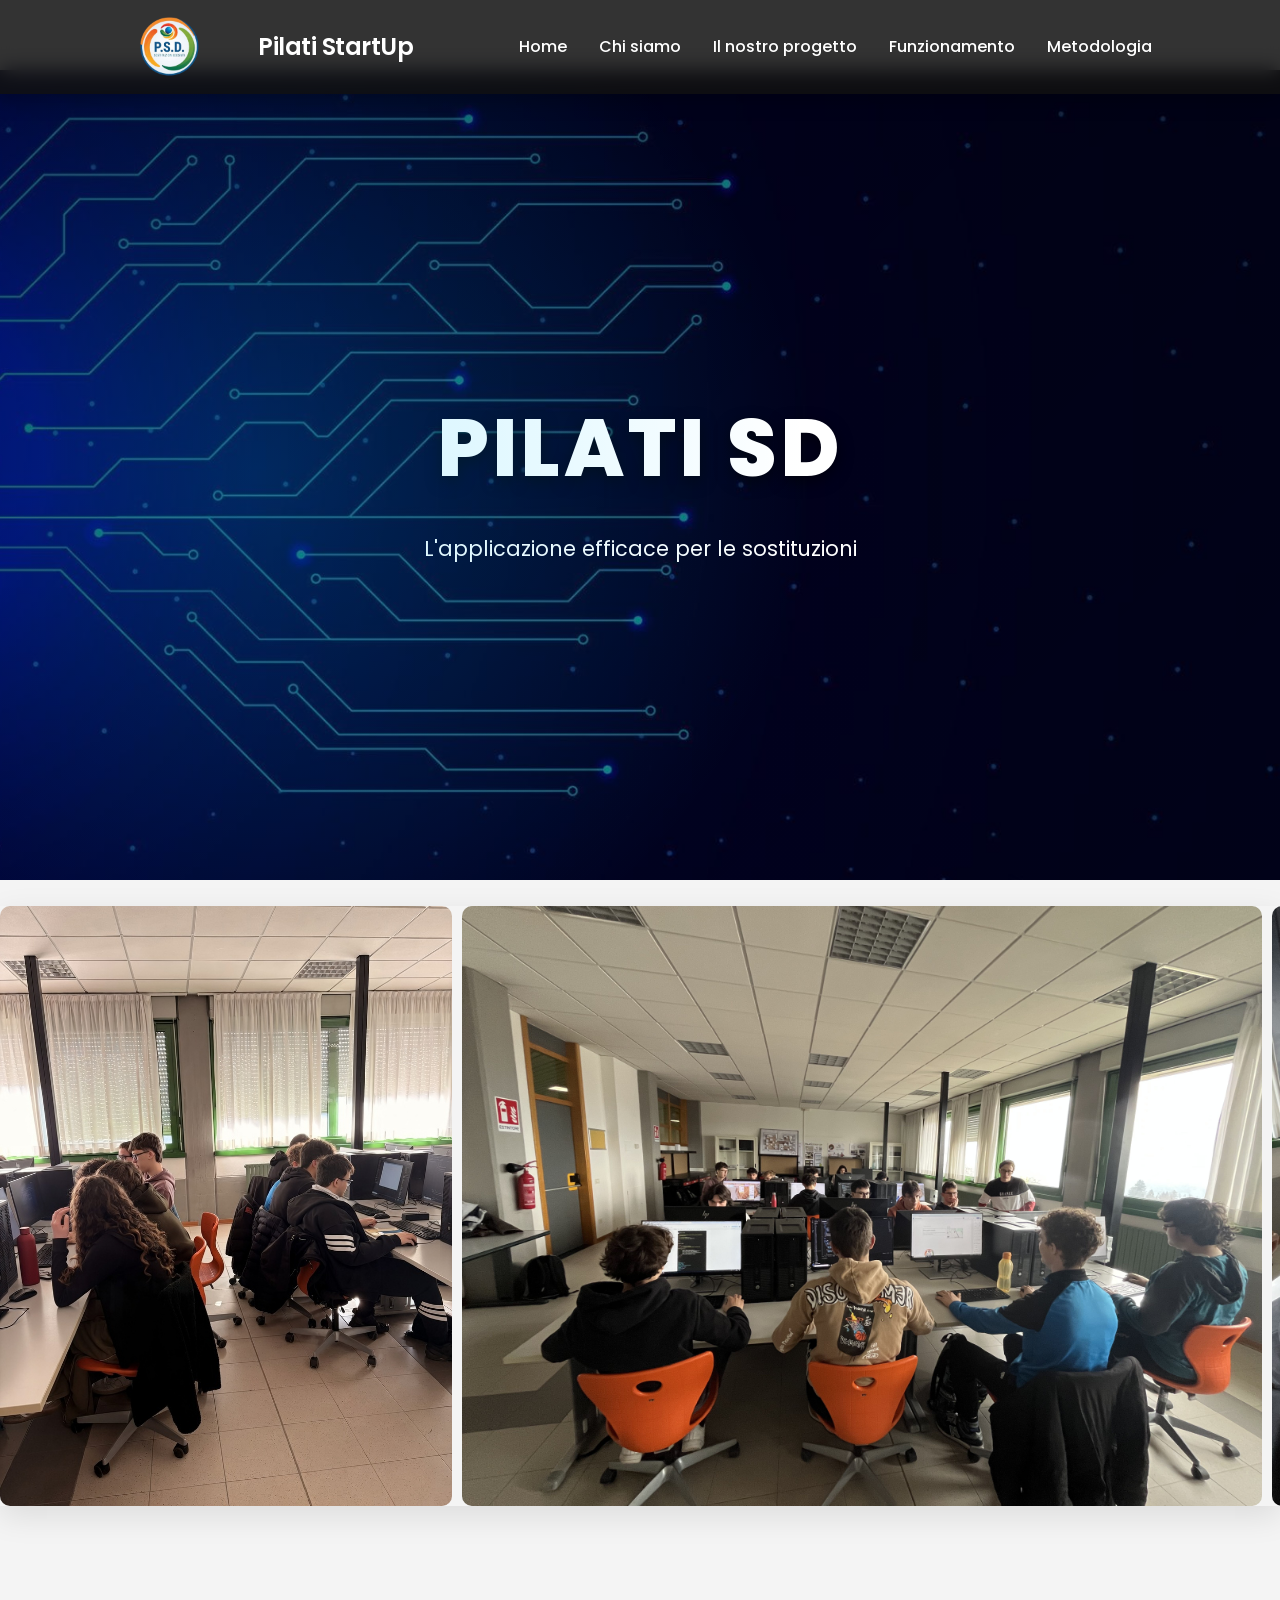
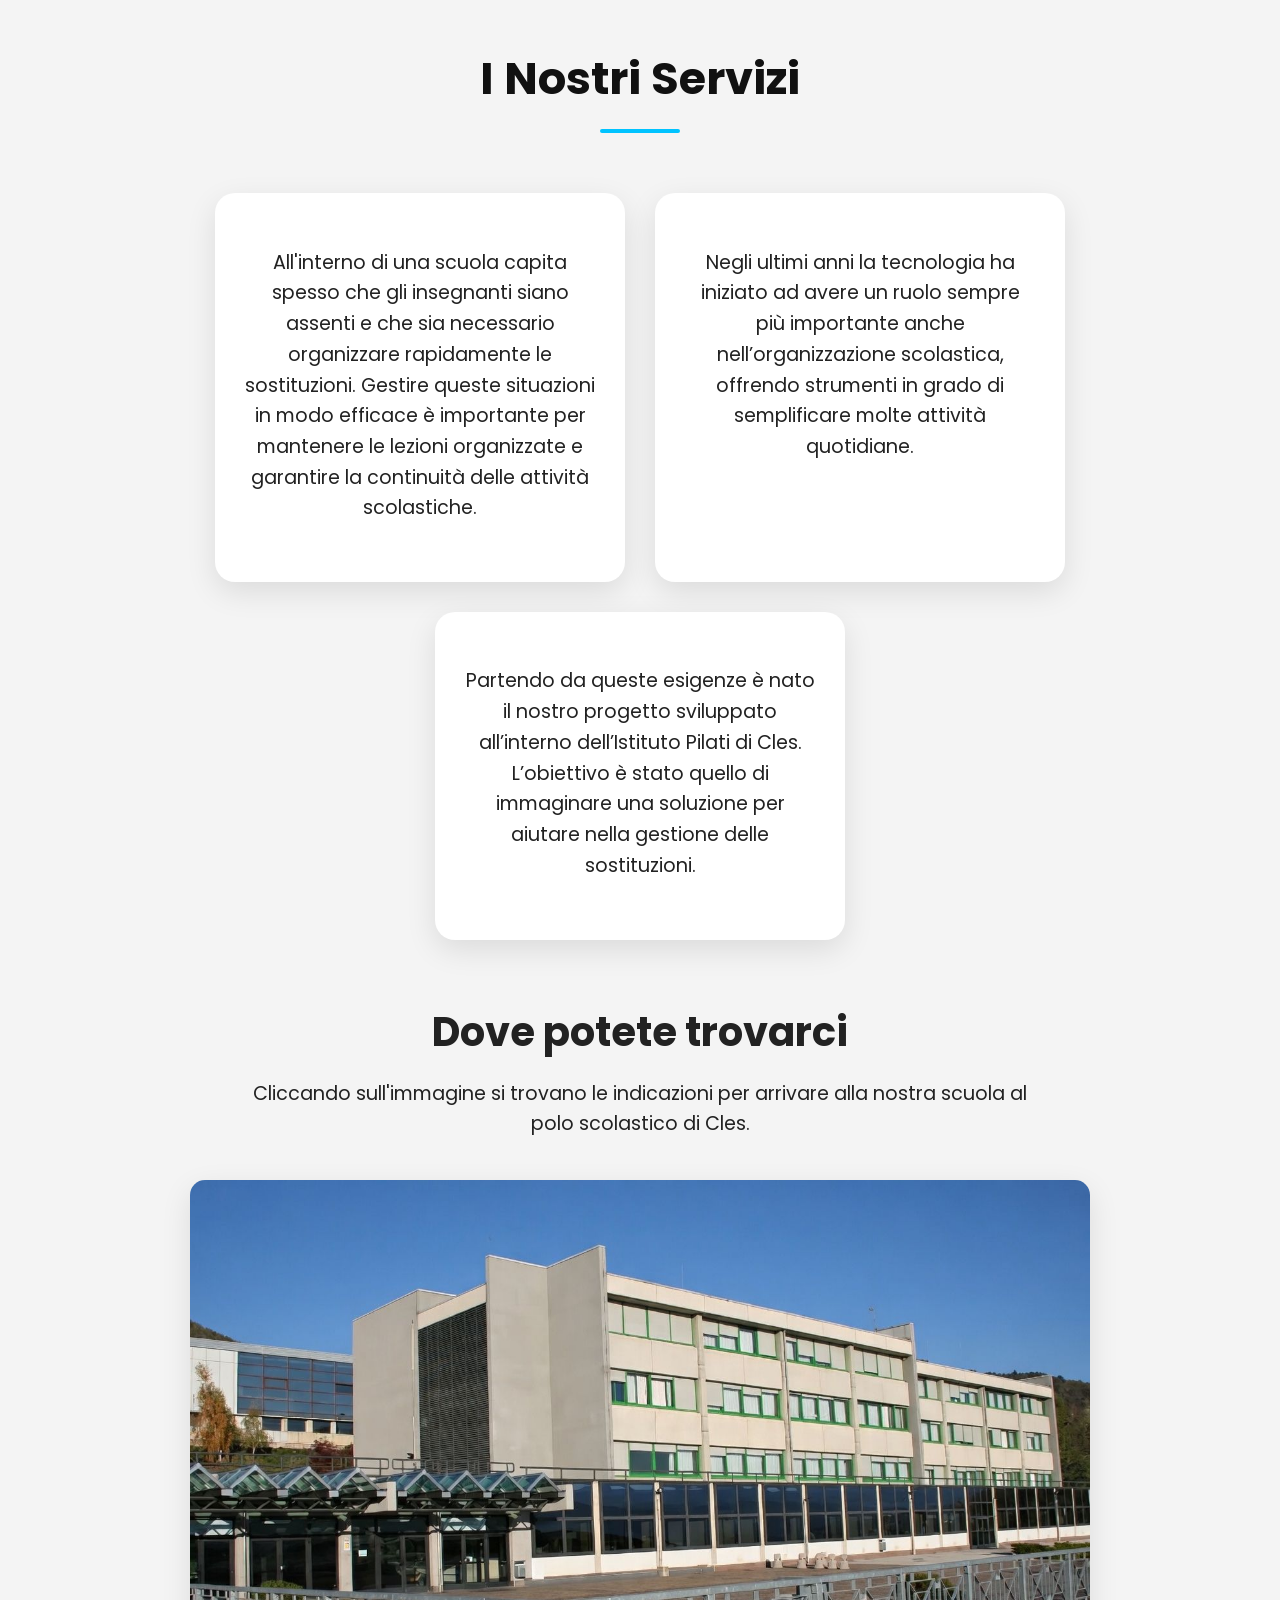
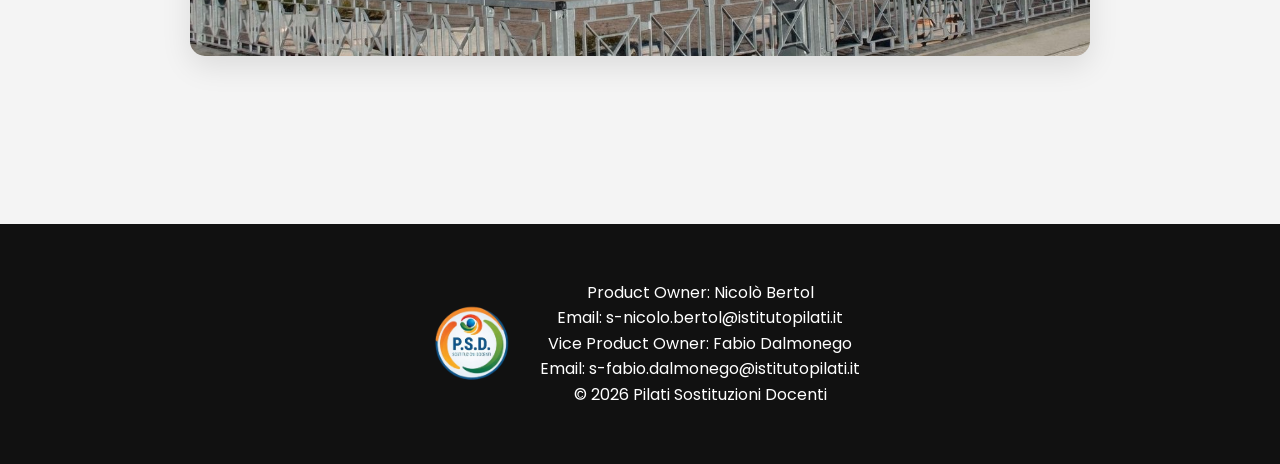
<file: index.html>
<!DOCTYPE html>
<html lang="it">

<head>
    <meta charset="UTF-8">
    <meta name="viewport" content="width=device-width, initial-scale=1.0">
    <link rel="stylesheet" href="stile.css">
    <title>PILATI STARTUP</title>

</head>


<body>

    <nav>
        <!-- Checkbox -->
        <input type="checkbox" id="menu-toggle">

        <!-- Icona hamburger -->
        <label for="menu-toggle" class="menu-icon">☰</label>

        <div class="scritta">
            <img src="immagini/immagine5.png" class="logosito">
            <h1>Pilati StartUp</h1>
        </div>

        <ul class="menu">
            <li><a href="index.html">Home</a></li>
            <li><a href="chisiamo.html">Chi siamo</a></li>
            <li><a href="Il Nostro Progetto.html">Il nostro progetto</a></li>
            <li><a href="Funzionamento.html">Funzionamento</a></li>
            <li><a href="Metodologia di lavoro.html">Metodologia</a></li>
        </ul>
    </nav>


    <div class="hero">
        <div>
            <h2>PILATI SD</h2>
            <p>L'applicazione efficace per le sostituzioni</p>
        </div>
    </div>
    <br>
    <div class="slider">
        <div class="slides">
            <img src="immagini/fotocl1.jpg" alt="Foto 1">
            <img src="immagini/fotocl4.jpg" alt="Foto 2">
            <img src="immagini/fotocl5.jpg" alt="Foto 3">
            <img src="immagini/fotocl3.jpg" alt="Foto 4">
            <img src="immagini/fotocl6.jpg" alt="Foto 5">

            <img src="immagini/fotoclasse.jpg" alt="Foto 1">
            <img src="immagini/fotocl7.jpg" alt="Foto 2">
        </div>
    </div>

    <section id="chisiamo">
        <h2 class="section-title">I Nostri Servizi</h2>

        <div class="servizi">
            <div class="card1">
                <p>
                    All'interno di una scuola capita spesso che gli insegnanti siano assenti e che
                    sia necessario organizzare rapidamente le sostituzioni. Gestire queste situazioni
                    in modo efficace è importante per mantenere le lezioni organizzate e garantire la continuità delle
                    attività scolastiche.
                </p>
            </div>

            <div class="card2">
                <p>
                    Negli ultimi anni la tecnologia ha iniziato ad avere un ruolo sempre più importante
                    anche nell’organizzazione scolastica, offrendo strumenti in grado di semplificare molte attività
                    quotidiane.
                </p>
            </div>

            <div class="card1">
                <p>
                    Partendo da queste esigenze è nato il nostro progetto sviluppato all’interno dell’Istituto Pilati
                    di Cles. L’obiettivo è stato quello di immaginare una soluzione per aiutare nella gestione delle
                    sostituzioni.
                </p>
            </div>
        </div>

        <div id="luogo">
            <h1>Dove potete trovarci</h1>
            <p>Cliccando sull'immagine si trovano le indicazioni per arrivare alla nostra scuola al polo scolastico di
                Cles.</p>
        </div>

        <div class="cav">
            <a href="https://maps.app.goo.gl/yoQc8ijq5m3iXyfo9">
                <img src="immagini/pilati1.jpg" alt="Mappa Pilati">
            </a>
        </div>
    </section>

    <footer>


        <div class="footer-content">


            <img src="immagini/immagine5.png" class="footer-img">


            <p>
                Product Owner: Nicolò Bertol<br>
                Email: s-nicolo.bertol@istitutopilati.it<br>
                Vice Product Owner: Fabio Dalmonego<br>
                Email: s-fabio.dalmonego@istitutopilati.it<br>
                © 2026 Pilati Sostituzioni Docenti
            </p>


        </div>


    </footer>


</body>

</html>
</file>
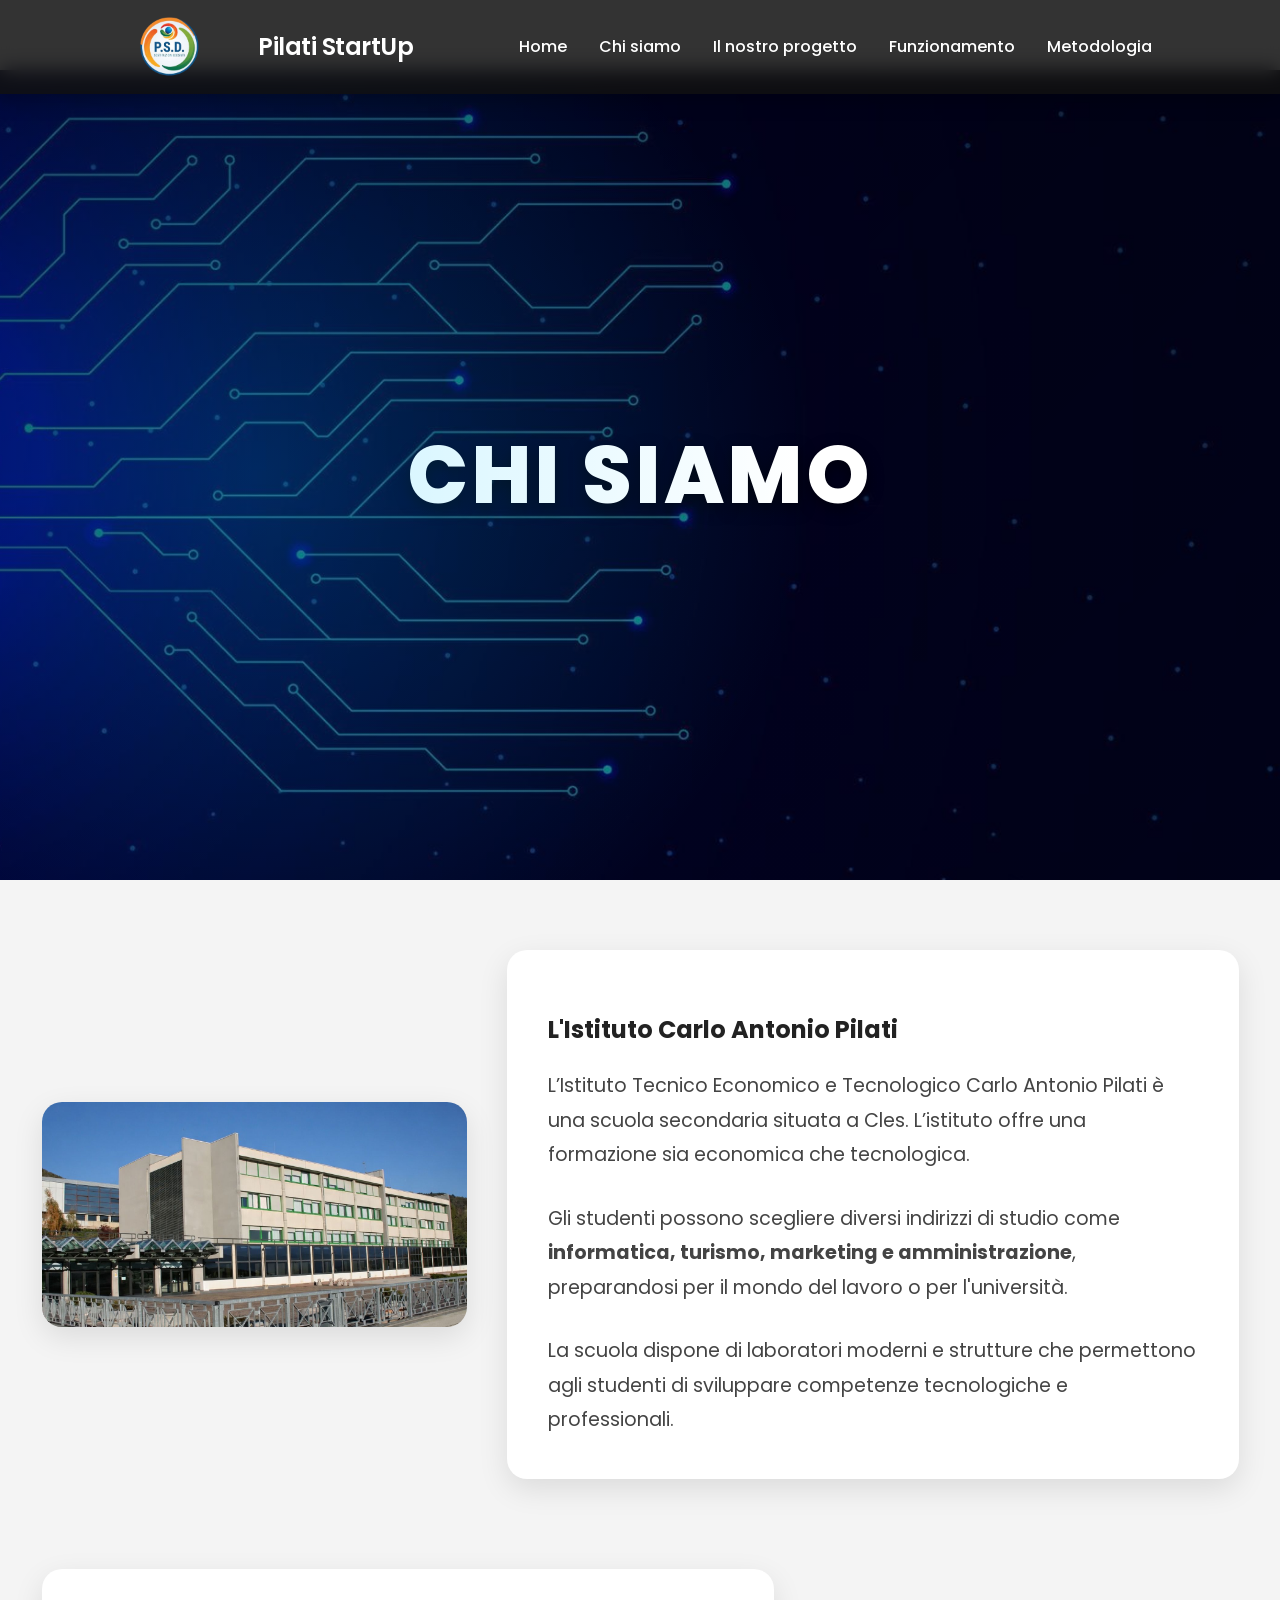
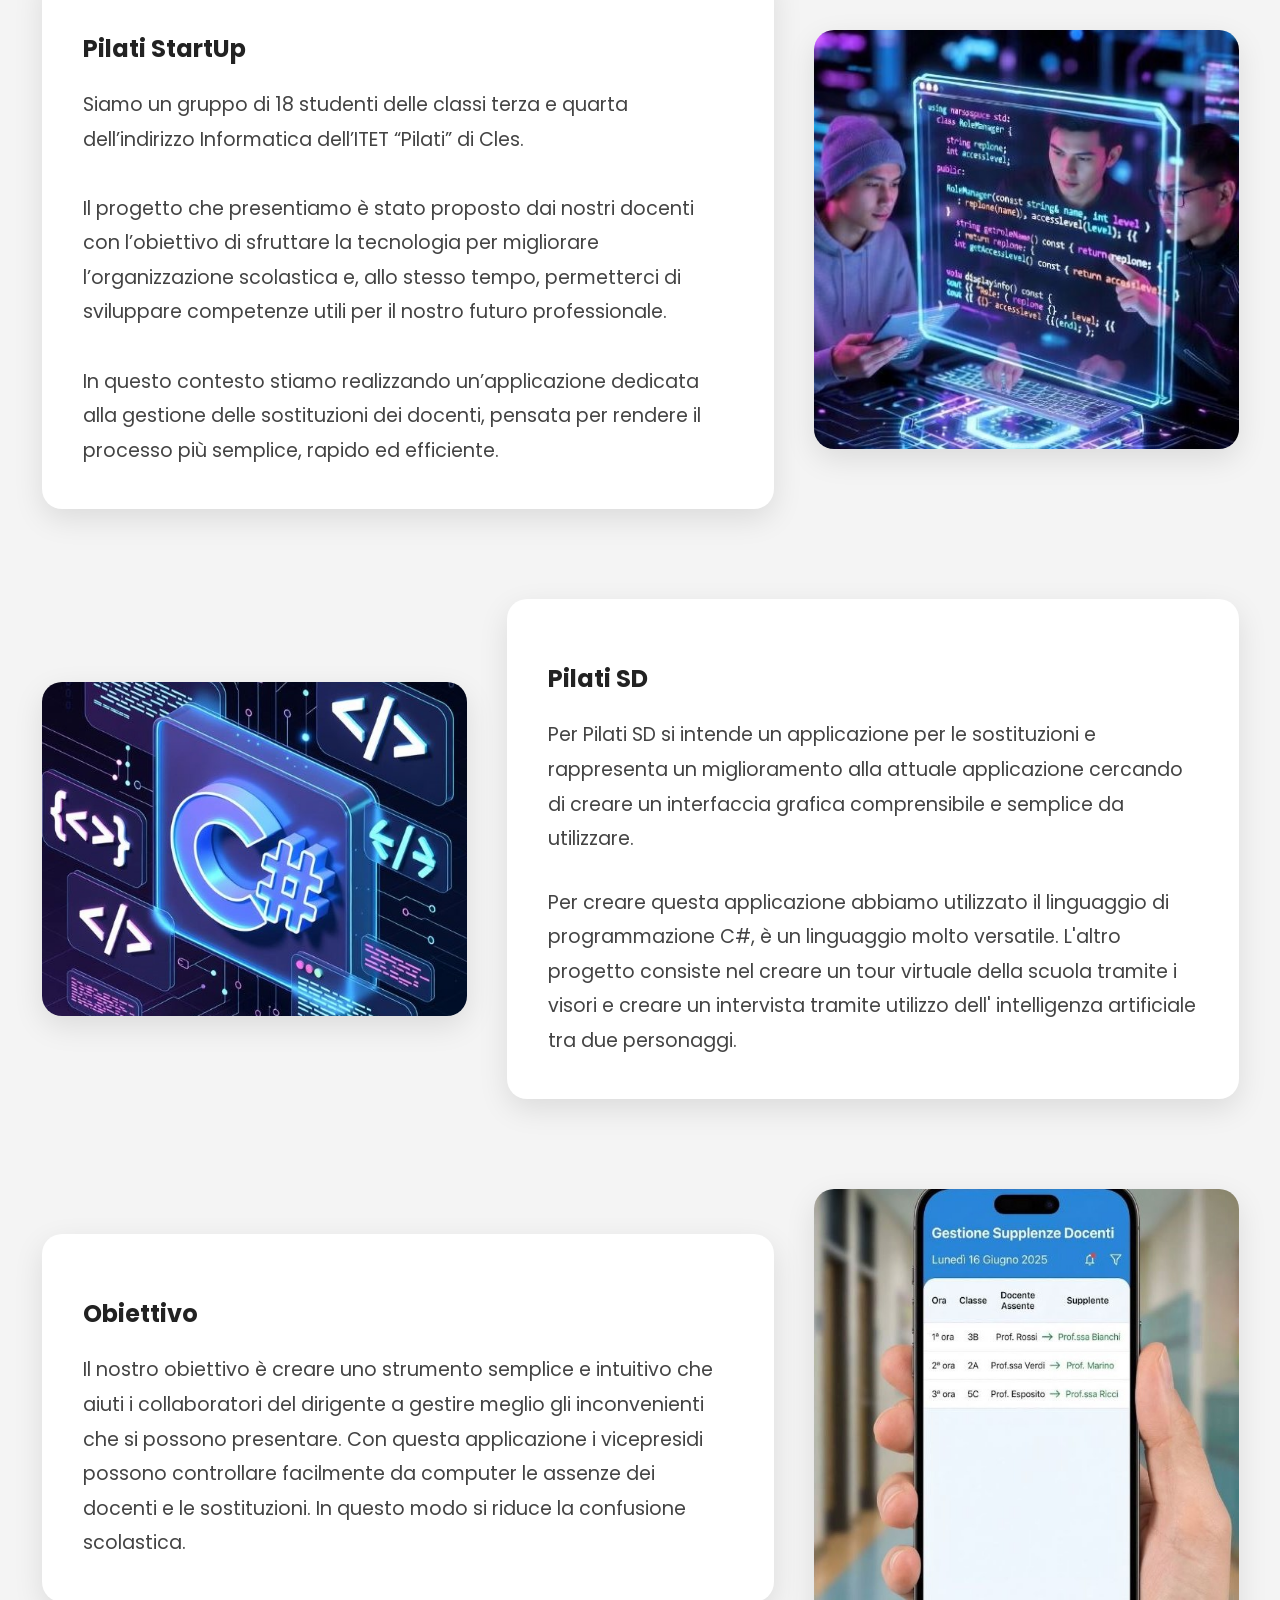
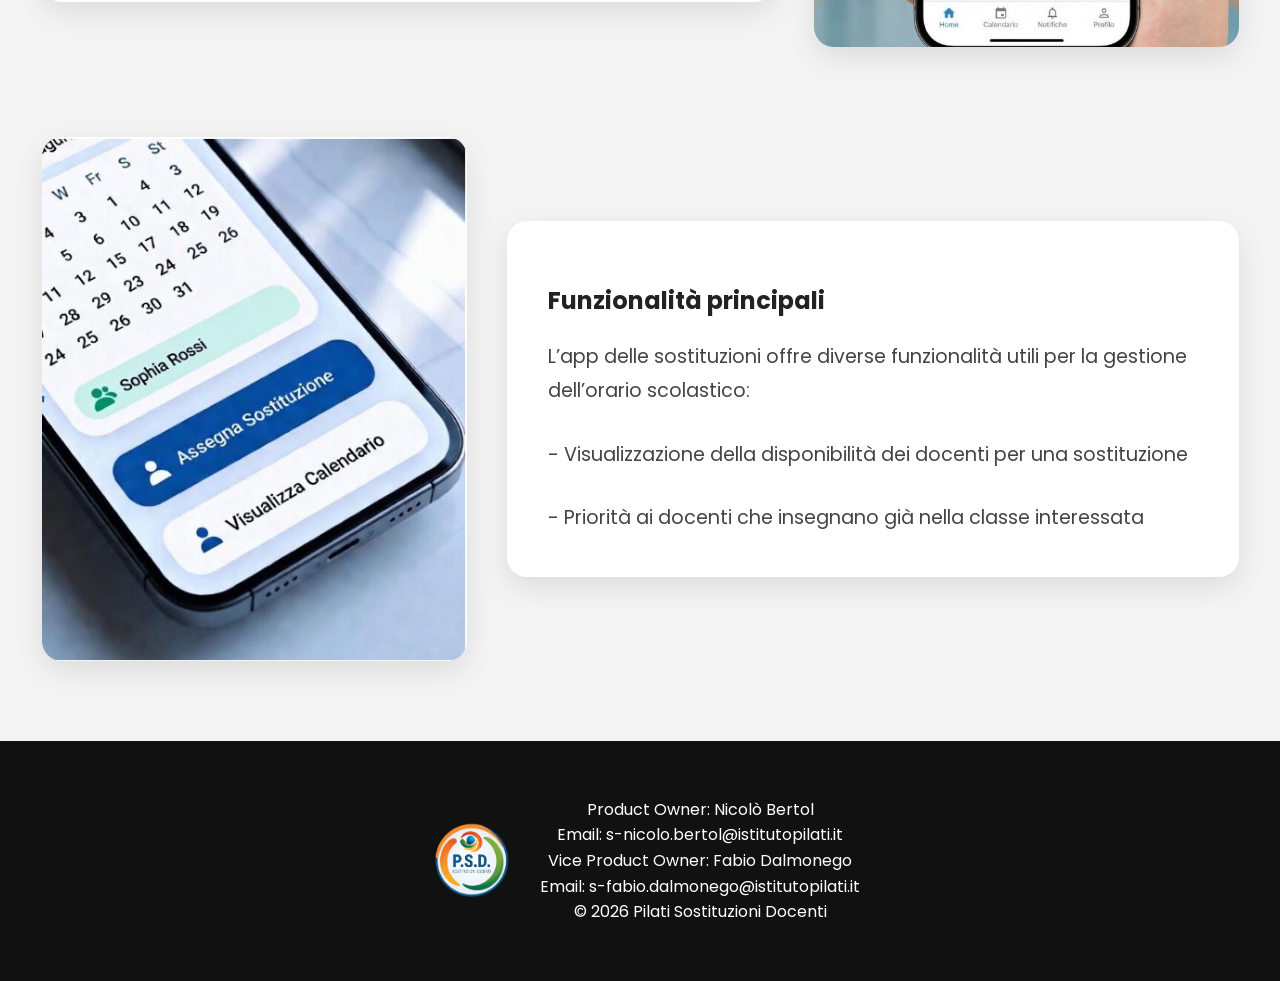
<file: chisiamo.html>
<!DOCTYPE html>
<html lang="it">


    <head>
        <meta charset="UTF-8">
        <meta name="viewport" content="width=device-width, initial-scale=1.0">
        <link rel="stylesheet" href="stile.css">
        <title>CHI SIAMO</title>
    </head>
    <body>



<nav>
        <!-- Checkbox -->
        <input type="checkbox" id="menu-toggle">

        <!-- Icona hamburger -->
        <label for="menu-toggle" class="menu-icon">☰</label>

        <div class="scritta">
            <img src="immagini/immagine5.png" class="logosito">
            <h1>Pilati StartUp</h1>
        </div>

        <ul class="menu">
            <li><a href="index.html">Home</a></li>
            <li><a href="chisiamo.html">Chi siamo</a></li>
            <li><a href="Il Nostro Progetto.html">Il nostro progetto</a></li>
            <li><a href="Funzionamento.html">Funzionamento</a></li>
            <li><a href="Metodologia di lavoro.html">Metodologia</a></li>
        </ul>
    </nav>


        <div class="hero">
            <h1>CHI SIAMO</h1>
        </div>
        <div class="section"> <img src="immagini/pilati1.jpg" alt="Istituto Pilati">
            <div class="card">
                <div class="text">
                    <h2>L'Istituto Carlo Antonio Pilati</h2>
                    <p>L’Istituto Tecnico Economico e Tecnologico Carlo Antonio Pilati è una scuola secondaria situata a Cles.
                    L’istituto offre una formazione sia economica che tecnologica.</p>
                    <p>Gli studenti possono scegliere diversi indirizzi di studio come <strong>informatica, turismo, marketing e
                        amministrazione</strong>, preparandosi per il mondo del lavoro o per l'università.</p>
                    <p>La scuola dispone di laboratori moderni e strutture che permettono agli studenti di sviluppare competenze
                    tecnologiche e professionali.</p>
                </div>
            </div>
        </div>
        <div class="section reverse"> <img src="immagini/IMMAGINE1.JPG" alt="Pilati StartUp">
            <div class="card">
                <div class="text">
                    <h2>Pilati StartUp</h2>
                    <p>Siamo un gruppo di 18 studenti delle classi terza e quarta dell’indirizzo Informatica dell’ITET “Pilati” di Cles.<br><br>
                    Il progetto che presentiamo è stato proposto dai nostri docenti con l’obiettivo di sfruttare la tecnologia per migliorare
                    l’organizzazione scolastica e, allo stesso tempo, permetterci di sviluppare competenze utili per il nostro futuro professionale.<br><br>
                    In questo contesto stiamo realizzando un’applicazione dedicata alla gestione delle sostituzioni dei docenti, pensata per rendere
                    il processo più semplice, rapido ed efficiente.</p>
                </div>
            </div>
        </div>
        <div class="section"> <img src="immagini/immagine3.JPG" alt="Pilati SD">
            <div class="card">
                <div class="text">
                    <h2>Pilati SD</h2>
                    <p>Per Pilati SD si intende un applicazione per le sostituzioni e rappresenta un miglioramento alla attuale
                    applicazione cercando di creare un interfaccia grafica comprensibile e semplice da utilizzare.</p>
                    <p>Per creare questa applicazione abbiamo utilizzato il linguaggio di programmazione C#, è un linguaggio
                    molto versatile. L'altro progetto consiste nel creare un tour virtuale della scuola tramite i visori e
                    creare un intervista tramite utilizzo dell' intelligenza artificiale tra due personaggi.</p>
                </div>
            </div>
        </div>
        <div class="section reverse"> <img src="immagini/immagine2.JPG" alt="Obiettivo">
            <div class="card">
                <div class="text">
                    <h2>Obiettivo</h2>
                    <p>Il nostro obiettivo è creare uno strumento semplice e intuitivo che aiuti i collaboratori del dirigente
                    a gestire meglio gli inconvenienti che si possono presentare. Con questa applicazione i vicepresidi
                    possono controllare facilmente da computer le assenze dei docenti e le sostituzioni. 
                    In questo modo si riduce la confusione scolastica. 
                </div>
            </div> <!-- Sezione 5 -->
        </div>
        <div class="section"> <img src="immagini/immagin4.JPG" alt="Pilati SD">
            <div class="card">
                <div class="text">
                <h2>Funzionalità principali</h2>
                <p>L’app delle sostituzioni offre diverse funzionalità utili per la gestione dell’orario scolastico:</p>
                <p> - Visualizzazione della disponibilità dei docenti per una sostituzione</p>
                <p> - Priorità ai docenti che insegnano già nella classe interessata</p>
                </div>
            </div>
        </div>

<footer>
        <div class="footer-content">
            <img src="immagini/immagine5.png" alt="Pilati SD" class="footer-img">
            <p>
                Product Owner: Nicolò Bertol<br>
                Email: s-nicolo.bertol@istitutopilati.it<br>
                Vice Product Owner: Fabio Dalmonego<br>
                Email: s-fabio.dalmonego@istitutopilati.it<br>
                © 2026 Pilati Sostituzioni Docenti
            </p>
        </div>
    </footer>

    </body>
</html>
</file>
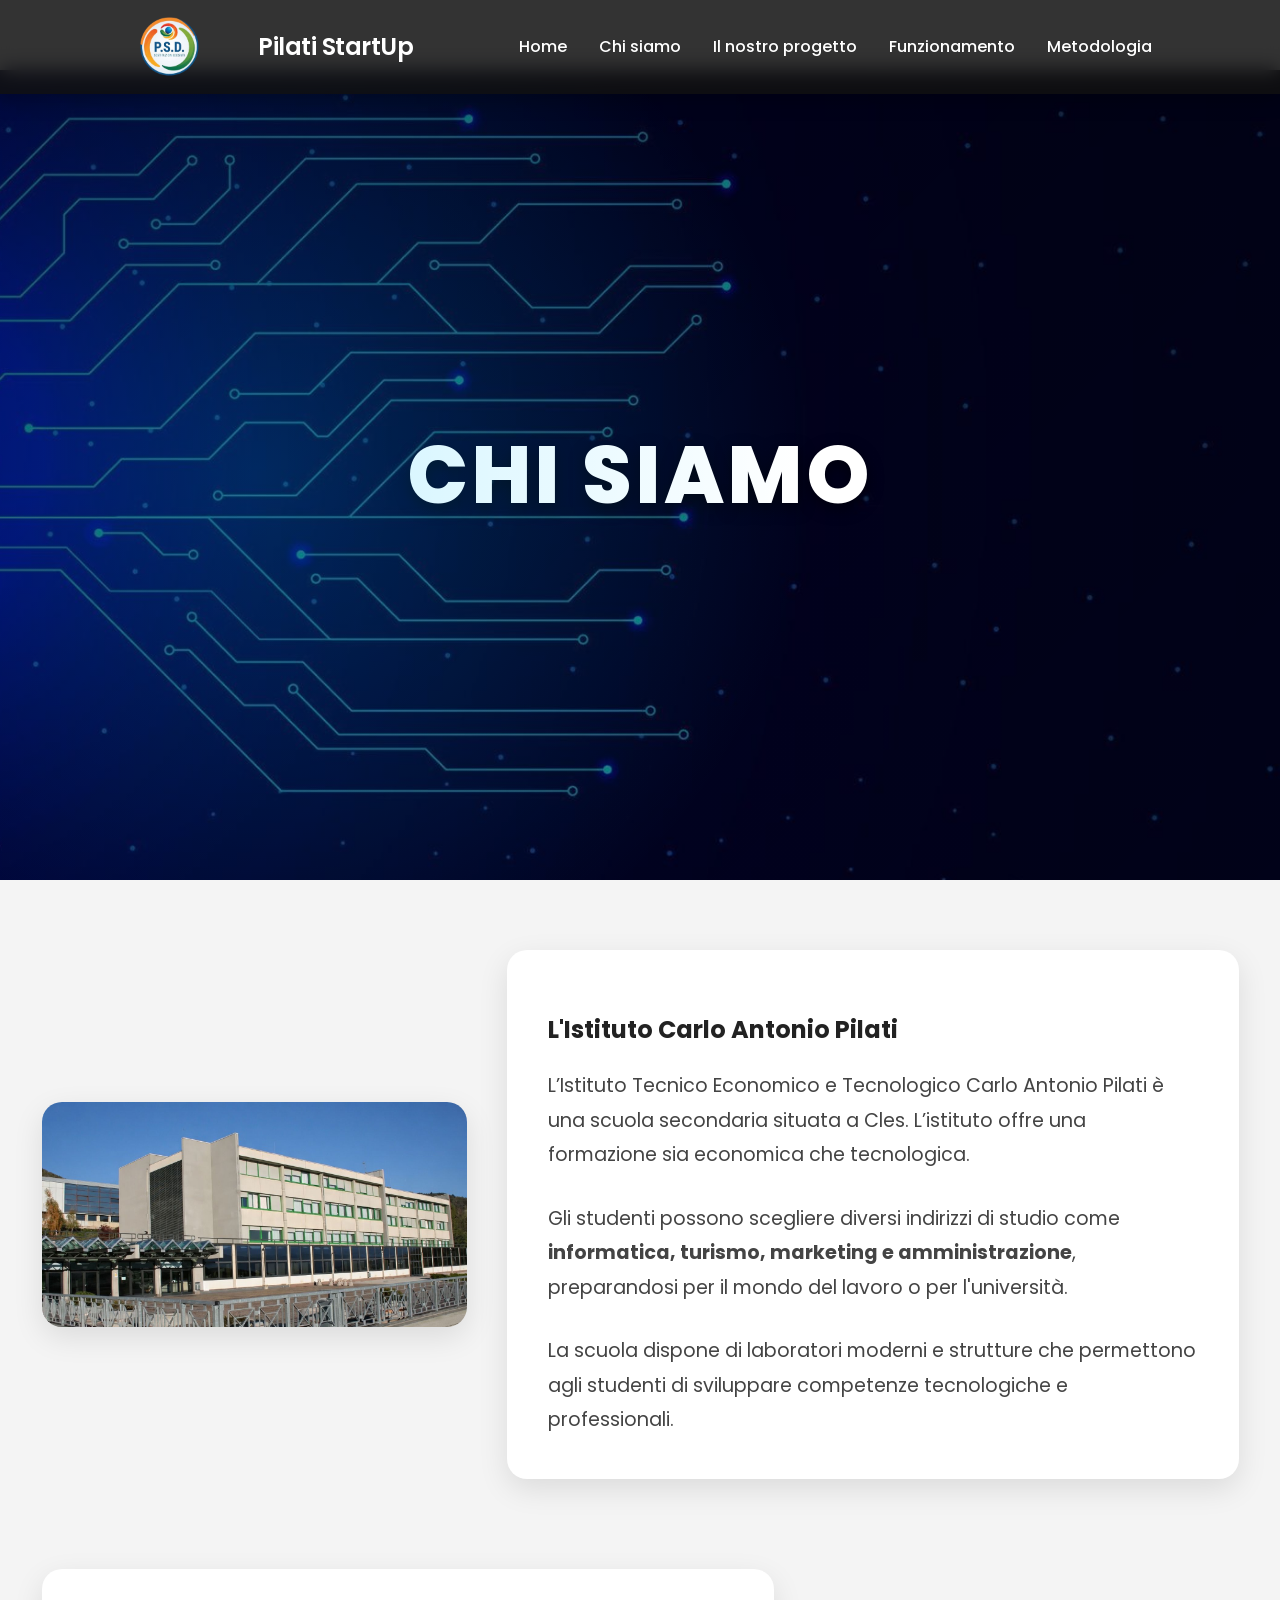
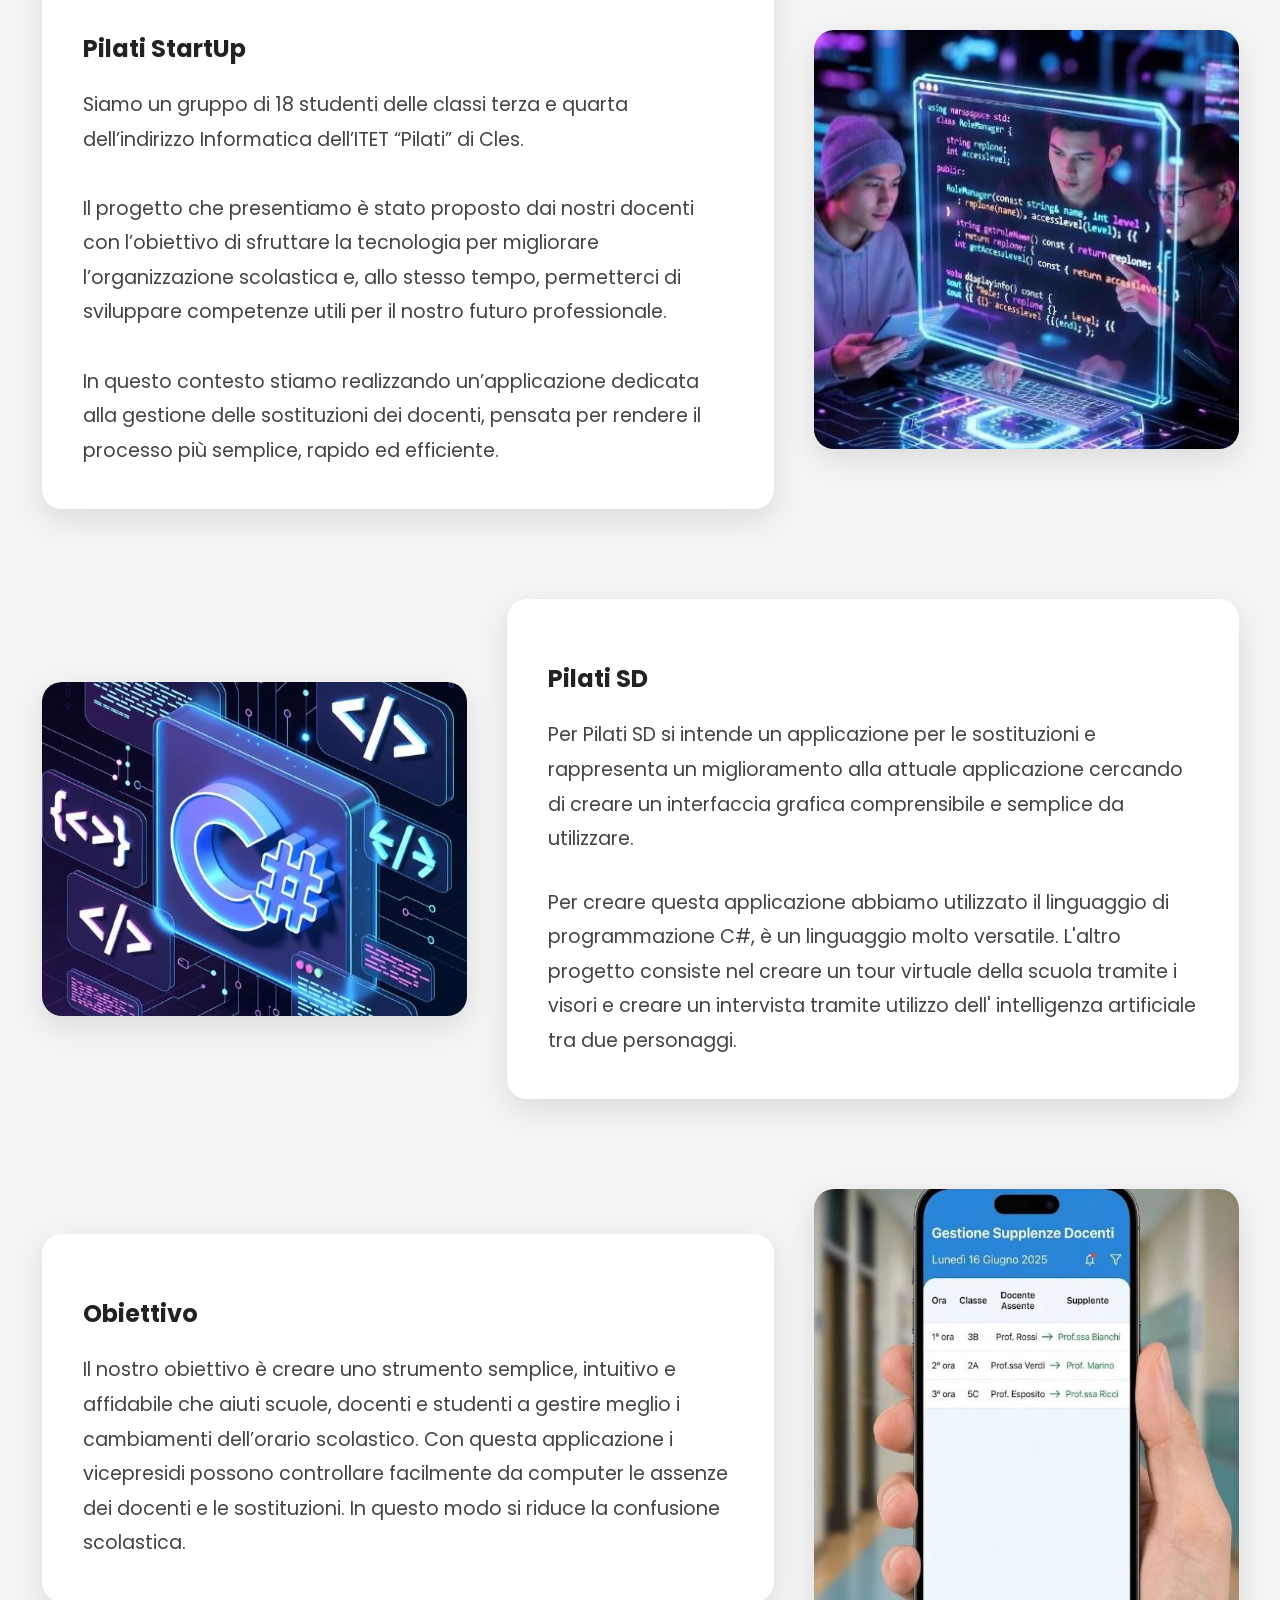
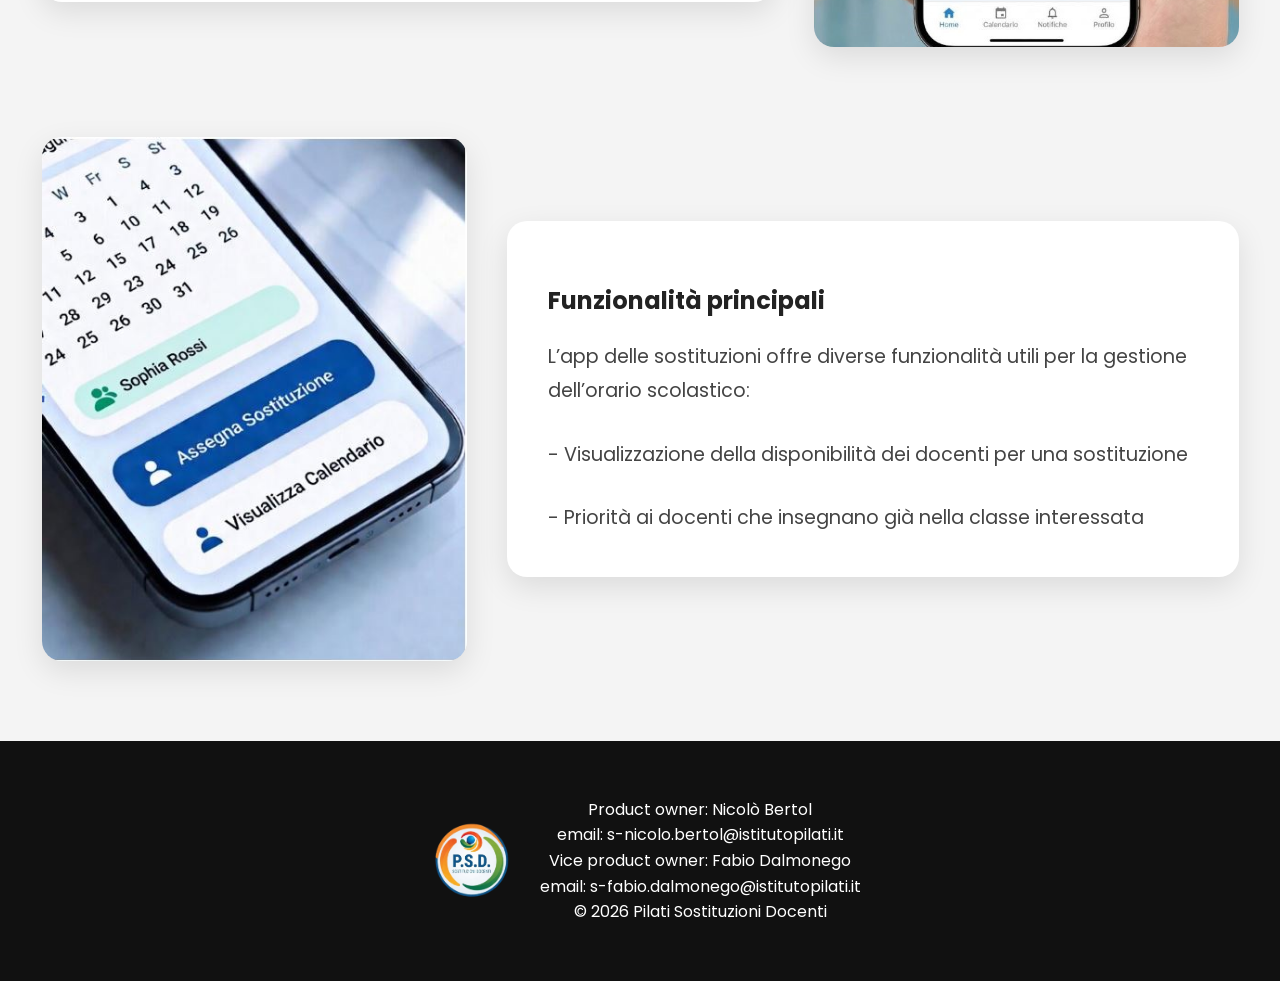
<file: chiSiamo.html>
<!DOCTYPE html>
<html lang="it">


    <head>
        <meta charset="UTF-8">
        <meta name="viewport" content="width=device-width, initial-scale=1.0">
        <link rel="stylesheet" href="stile.css">
        <title>CHI SIAMO</title>
    </head>
    <body>



<nav>
        <!-- Checkbox -->
        <input type="checkbox" id="menu-toggle">

        <!-- Icona hamburger -->
        <label for="menu-toggle" class="menu-icon">☰</label>

        <div class="scritta">
            <img src="immagini/immagine5.png" class="logosito">
            <h1>Pilati StartUp</h1>
        </div>

        <ul class="menu">
            <li><a href="index.html">Home</a></li>
            <li><a href="chisiamo.html">Chi siamo</a></li>
            <li><a href="Il Nostro Progetto.html">Il nostro progetto</a></li>
            <li><a href="Funzionamento.html">Funzionamento</a></li>
            <li><a href="Metodologia di lavoro.html">Metodologia</a></li>
        </ul>
    </nav>


        <div class="hero">
            <h1>CHI SIAMO</h1>
        </div>
        <div class="section"> <img src="immagini/pilati1.jpg" alt="Istituto Pilati">
            <div class="card">
                <div class="text">
                    <h2>L'Istituto Carlo Antonio Pilati</h2>
                    <p>L’Istituto Tecnico Economico e Tecnologico Carlo Antonio Pilati è una scuola secondaria situata a Cles.
                    L’istituto offre una formazione sia economica che tecnologica.</p>
                    <p>Gli studenti possono scegliere diversi indirizzi di studio come <strong>informatica, turismo, marketing e
                        amministrazione</strong>, preparandosi per il mondo del lavoro o per l'università.</p>
                    <p>La scuola dispone di laboratori moderni e strutture che permettono agli studenti di sviluppare competenze
                    tecnologiche e professionali.</p>
                </div>
            </div>
        </div>
        <div class="section reverse"> <img src="immagini/IMMAGINE1.JPG" alt="Pilati StartUp">
            <div class="card">
                <div class="text">
                    <h2>Pilati StartUp</h2>
                    <p>Siamo un gruppo di 18 studenti delle classi terza e quarta dell’indirizzo Informatica dell’ITET “Pilati” di Cles.<br><br>
                    Il progetto che presentiamo è stato proposto dai nostri docenti con l’obiettivo di sfruttare la tecnologia per migliorare
                    l’organizzazione scolastica e, allo stesso tempo, permetterci di sviluppare competenze utili per il nostro futuro professionale.<br><br>
                    In questo contesto stiamo realizzando un’applicazione dedicata alla gestione delle sostituzioni dei docenti, pensata per rendere
                    il processo più semplice, rapido ed efficiente.</p>
                </div>
            </div>
        </div>
        <div class="section"> <img src="immagini/immagine3.JPG" alt="Pilati SD">
            <div class="card">
                <div class="text">
                    <h2>Pilati SD</h2>
                    <p>Per Pilati SD si intende un applicazione per le sostituzioni e rappresenta un miglioramento alla attuale
                    applicazione cercando di creare un interfaccia grafica comprensibile e semplice da utilizzare.</p>
                    <p>Per creare questa applicazione abbiamo utilizzato il linguaggio di programmazione C#, è un linguaggio
                    molto versatile. L'altro progetto consiste nel creare un tour virtuale della scuola tramite i visori e
                    creare un intervista tramite utilizzo dell' intelligenza artificiale tra due personaggi.</p>
                </div>
            </div>
        </div>
        <div class="section reverse"> <img src="immagini/immagine2.JPG" alt="Obiettivo">
            <div class="card">
                <div class="text">
                    <h2>Obiettivo</h2>
                    <p>Il nostro obiettivo è creare uno strumento semplice, intuitivo e affidabile che aiuti scuole, docenti e
                    studenti a gestire meglio i cambiamenti dell’orario scolastico. Con questa applicazione i vicepresidi
                    possono controllare facilmente da computer le assenze dei docenti e le sostituzioni. 
                    In questo modo si riduce la confusione scolastica. 
                </div>
            </div> <!-- Sezione 5 -->
        </div>
        <div class="section"> <img src="immagini/immagin4.JPG" alt="Pilati SD">
            <div class="card">
                <div class="text">
                <h2>Funzionalità principali</h2>
                <p>L’app delle sostituzioni offre diverse funzionalità utili per la gestione dell’orario scolastico:</p>
                <p> - Visualizzazione della disponibilità dei docenti per una sostituzione</p>
                <p> - Priorità ai docenti che insegnano già nella classe interessata</p>
                </div>
            </div>
        </div>

<footer>
        <div class="footer-content">
            <img src="immagini/immagine5.png" alt="Pilati SD" class="footer-img">
            <p>
                Product owner: Nicolò Bertol<br>
                email: s-nicolo.bertol@istitutopilati.it<br>
                Vice product owner: Fabio Dalmonego<br>
                email: s-fabio.dalmonego@istitutopilati.it<br>
                © 2026 Pilati Sostituzioni Docenti 
            </p>
        </div>
    </footer>








    <script>
        function googleTranslateElementInit() {
            new google.translate.TranslateElement(
                {
                    pageLanguage: 'it',          // Lingua originale del sito
                    includedLanguages: 'en,de',   // Solo inglese e tedesco
                    layout: google.translate.TranslateElement.InlineLayout.SIMPLE
                },
                'google_translate_element'
            );
        }
    </script>
    <script src="https://translate.google.com/translate_a/element.js?cb=googleTranslateElementInit"></script>

    </body>
</file>
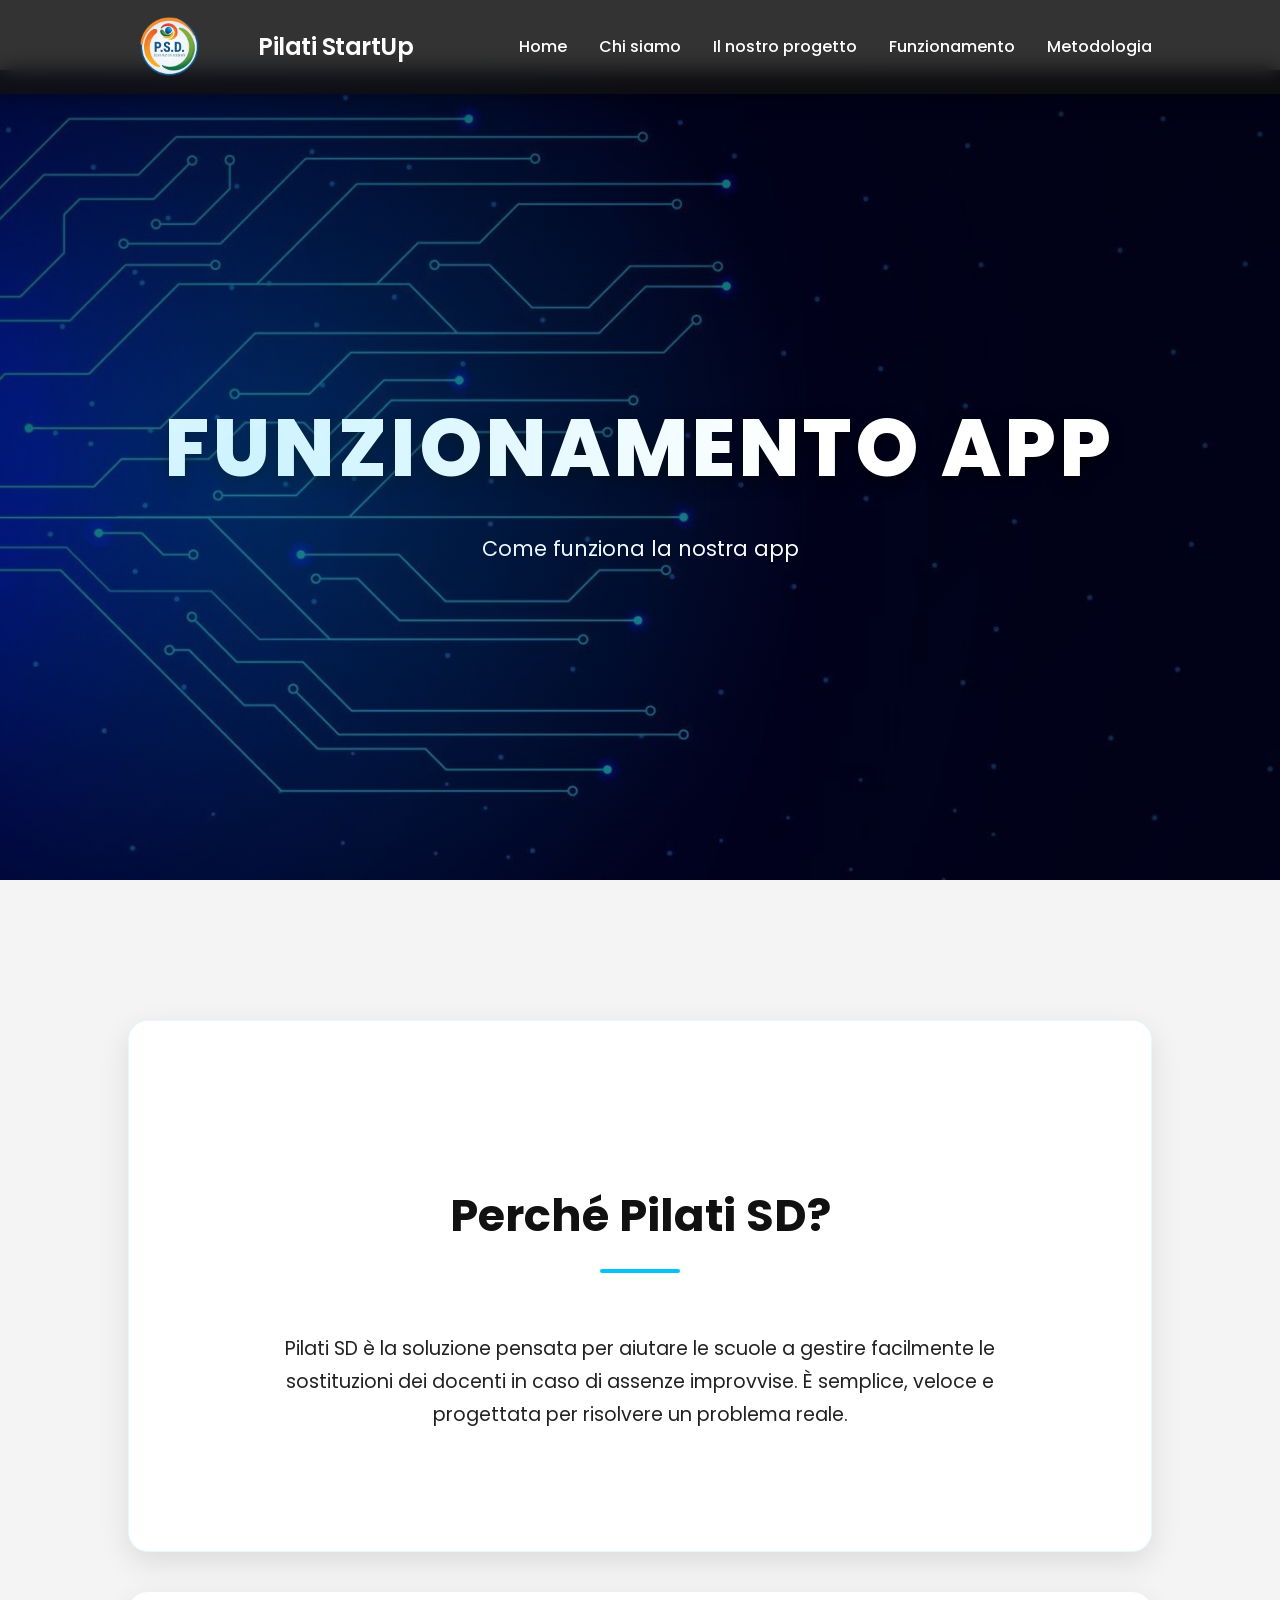
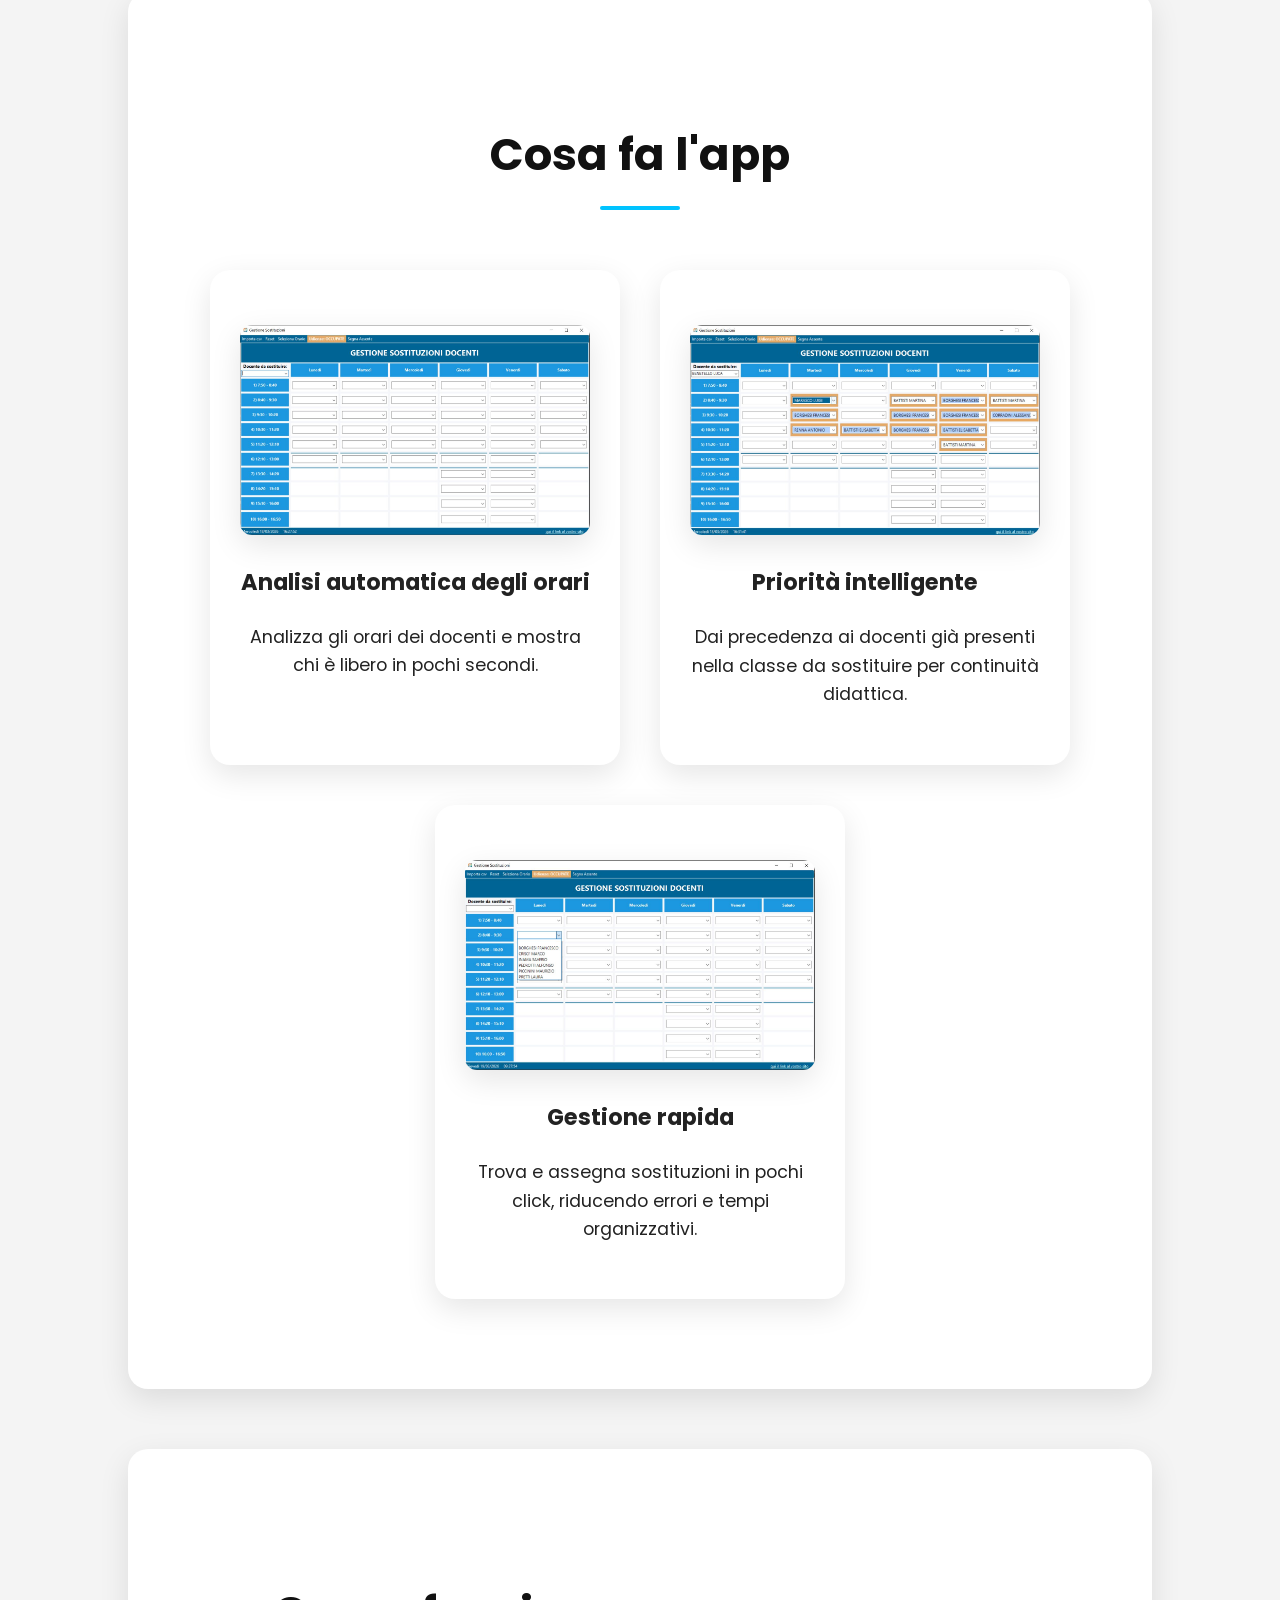
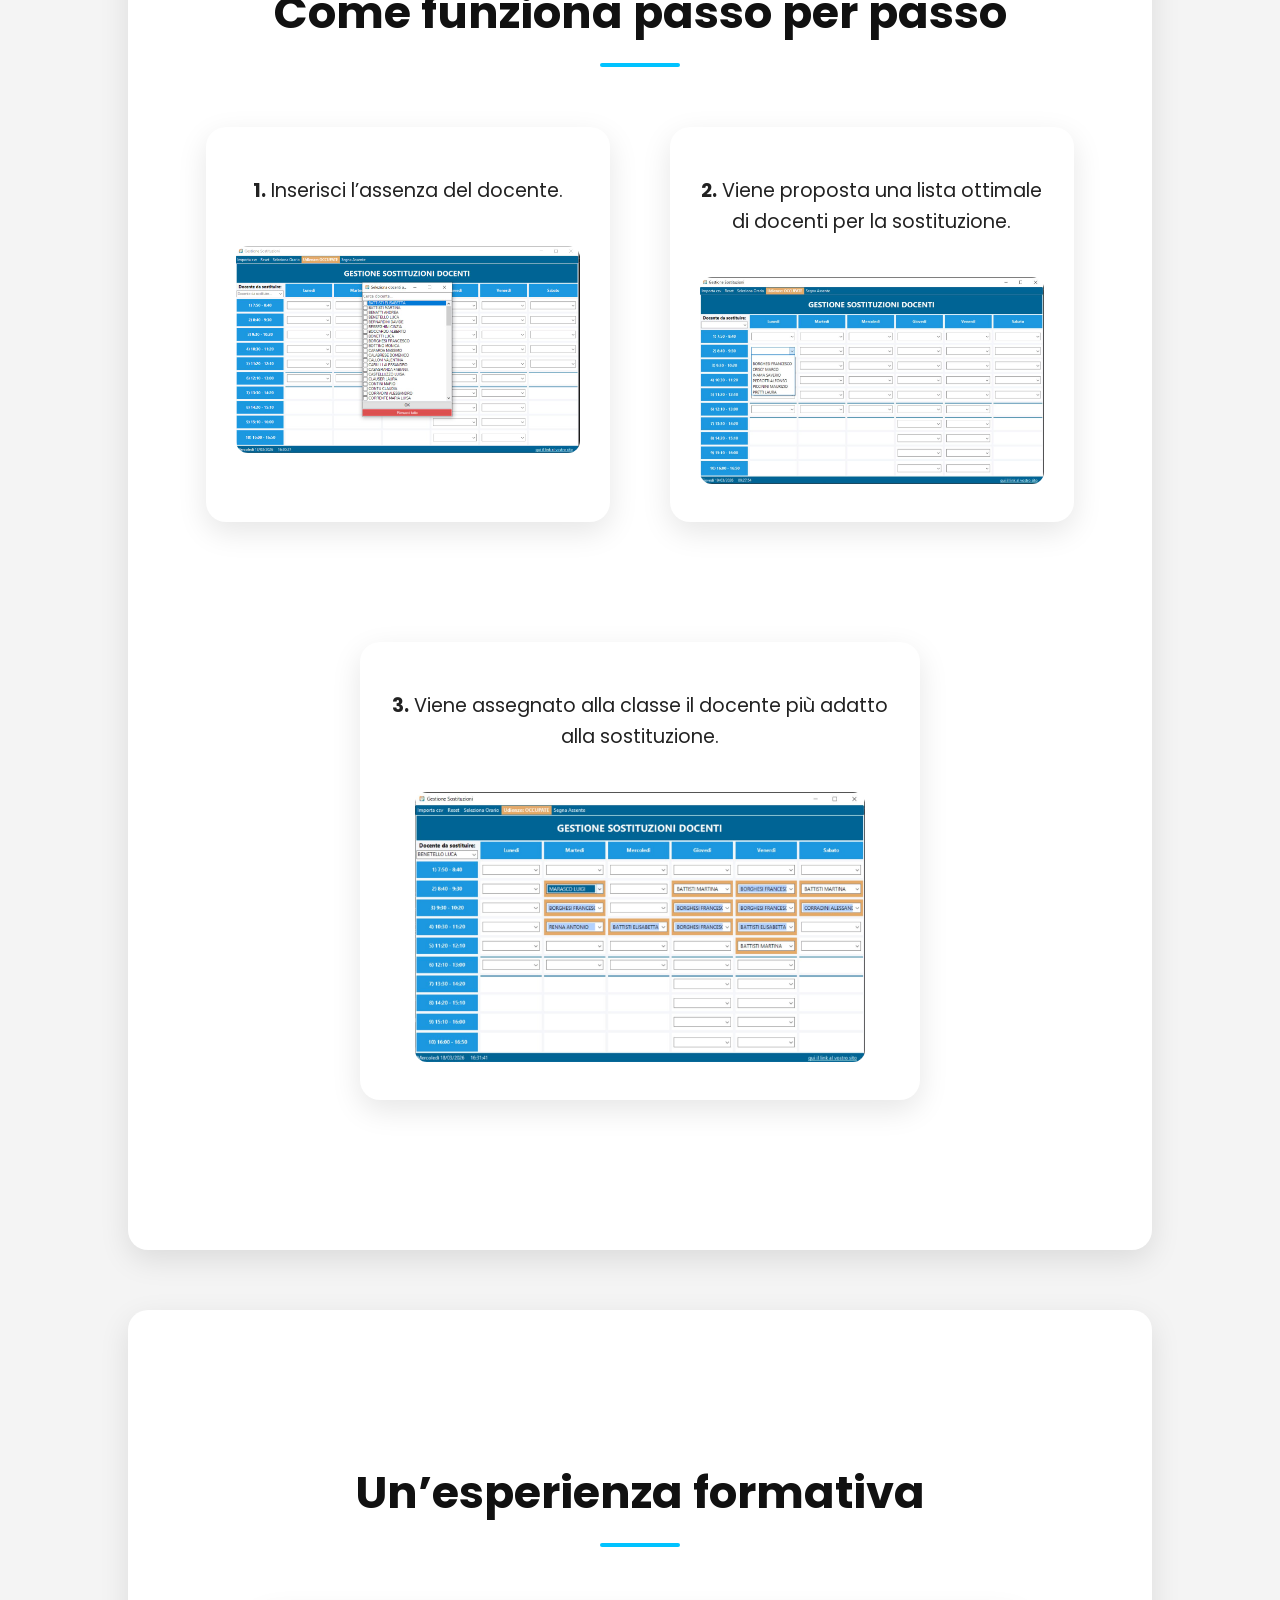
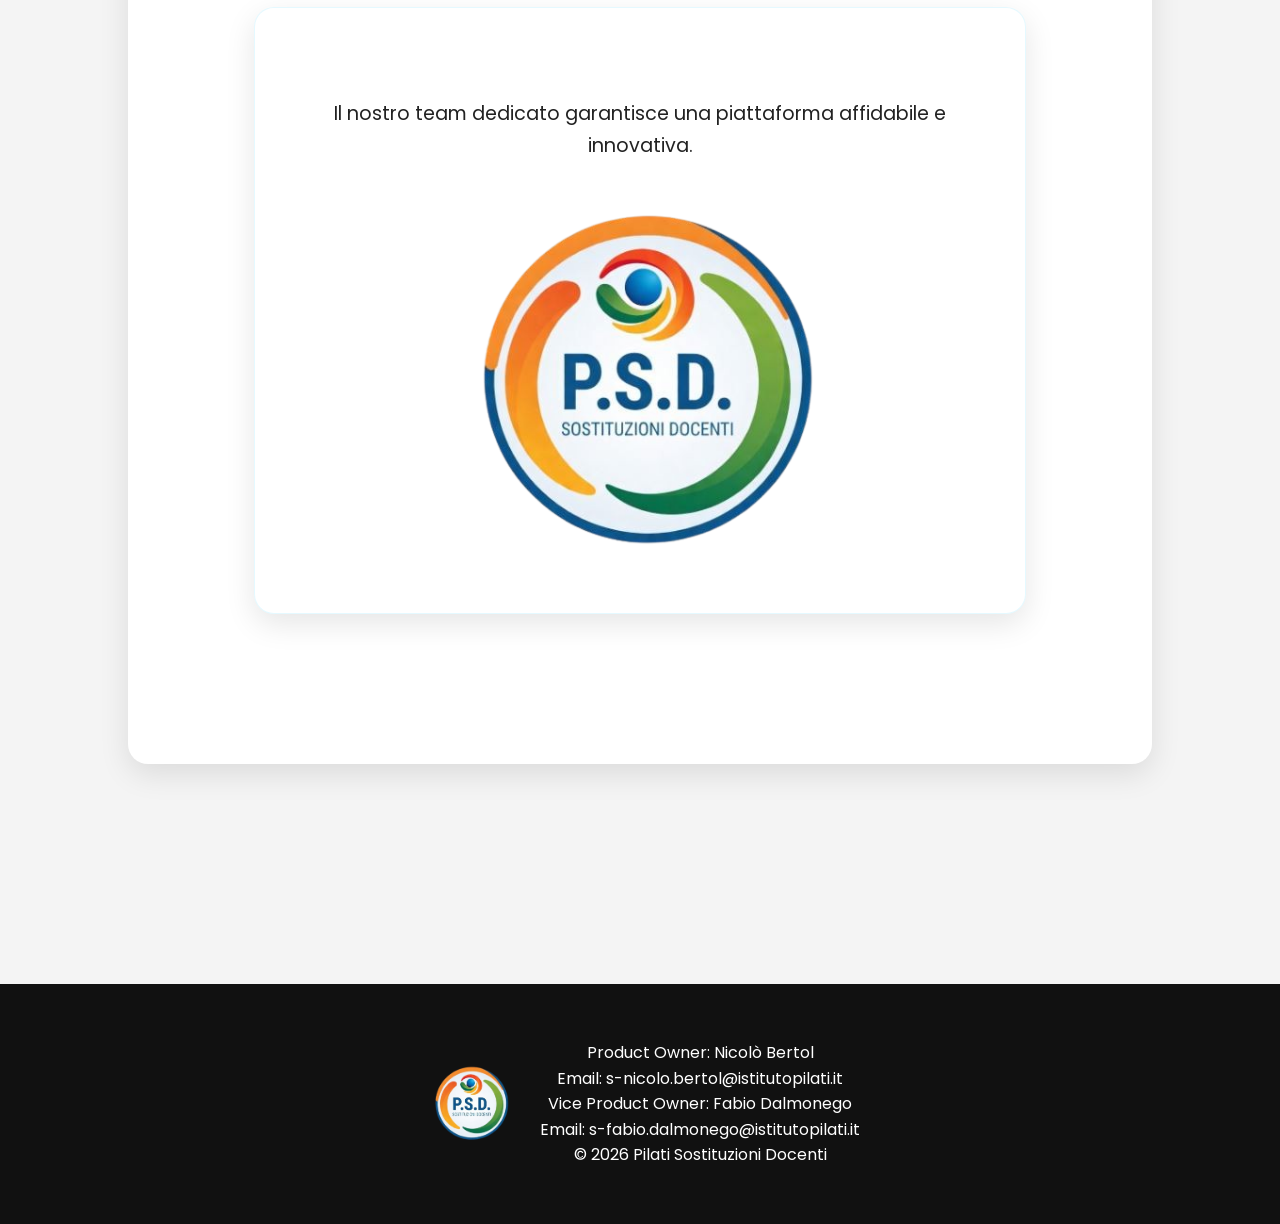
<file: Funzionamento.html>
<!DOCTYPE html>
<html lang="it">

<head>
    <meta charset="UTF-8">
    <meta name="viewport" content="width=device-width, initial-scale=1.0">
    <link rel="stylesheet" href="stile.css">
    <title>Funzionamento</title>
</head>


<body>


 <nav>
        <!-- Checkbox -->
        <input type="checkbox" id="menu-toggle">

        <!-- Icona hamburger -->
        <label for="menu-toggle" class="menu-icon">☰</label>

        <div class="scritta">
            <img src="immagini/immagine5.png" class="logosito">
            <h1>Pilati StartUp</h1>
        </div>

        <ul class="menu">
            <li><a href="index.html">Home</a></li>
            <li><a href="chisiamo.html">Chi siamo</a></li>
            <li><a href="Il Nostro Progetto.html">Il nostro progetto</a></li>
            <li><a href="Funzionamento.html">Funzionamento</a></li>
            <li><a href="Metodologia di lavoro.html">Metodologia</a></li>
        </ul>
    </nav>





    <div class="hero">
        <div>
            <h2>FUNZIONAMENTO APP</h2>
            <p>Come funziona la nostra app</p>
        </div>
    </div>




    <section>
        <!-- Sezione introduttiva -->
        <div class="card3">
            <div style="text-align:center; padding:80px 10%; background:#ffffff;">
                <h2 class="section-title">Perché Pilati SD?</h2>
                <p style="font-size:1.2rem; max-width:900px; margin:auto;">
                    Pilati SD è la soluzione pensata per aiutare le scuole a gestire facilmente le sostituzioni dei
                    docenti
                    in caso di assenze improvvise. È semplice, veloce e progettata per risolvere un problema reale.
                </p>
            </div>
        </div>

        <div class="card5">
        <div style="padding:60px 5%; text-align:center;">
            <h2 class="section-title">Cosa fa l'app</h2>

            <div style="
                    width:100%;
                    display:flex;
                    flex-wrap:wrap;
                    gap:40px;
                    justify-content:center;
                    ">
                <div class="card1">
                    <div style="flex:1 1 300px;">
                        <img src="immagini/tabellaVuota.jpg" alt="Analisi orario docenti"
                            style="width:100%; border-radius:12px; box-shadow:var(--shadow);">
                        <h3 style="margin-top:20px;">Analisi automatica degli orari</h3>
                        <p style="font-size:1.1rem; line-height:1.6;">
                            Analizza gli orari dei docenti e mostra chi è libero in pochi secondi.
                        </p>
                    </div>
                </div>

                <div class="card1">
                    <div style="flex:1 1 300px;">
                        <img src="immagini/piuadatto.jpg" alt="Priorità logica"
                            style="width:100%; border-radius:12px; box-shadow:var(--shadow);">
                        <h3 style="margin-top:20px;">Priorità intelligente</h3>
                        <p style="font-size:1.1rem; line-height:1.6;">
                            Dai precedenza ai docenti già presenti nella classe da sostituire per continuità didattica.
                        </p>
                    </div>
                </div>

                <div class="card1">
                    <div style="flex:1 1 300px;">
                        <img src="immagini/tabellaPrimaPiena.jpg" alt="Risparmio tempo"
                            style="width:100%; border-radius:12px; box-shadow:var(--shadow);">
                        <h3 style="margin-top:20px;">Gestione rapida</h3>
                        <p style="font-size:1.1rem; line-height:1.6;">
                            Trova e assegna sostituzioni in pochi click, riducendo errori e tempi organizzativi.
                        </p>
                    </div>
                </div>
            </div>
        </div>
        </div>


        <!-- Sezione dettagli -->
        <div class="card5">
        <div style="padding:60px 5%; text-align:center;">
            <h2 class="section-title">Come funziona passo per passo</h2>

            <div class="grid-passi">

                <!-- Punto 1 -->
                <div class="card5">
                    <p><strong>1.</strong> Inserisci l’assenza del docente.</p>
                    <img src="immagini/inserisciAssente.jpg" alt="Passo 1">
                </div>

                <!-- Punto 2 -->
                <div class="card5">
                    <p><strong>2.</strong> Viene proposta una lista ottimale di docenti per la sostituzione.</p>
                    <img src="immagini/tabellaPrimaPiena.jpg" alt="Passo 2">
                </div>

                <!-- Punto 3 -->
                <div class="card5 card5-central">
                    <p><strong>3.</strong> Viene assegnato alla classe il docente più adatto alla sostituzione.</p>
                    <img src="immagini/piuadatto.jpg" alt="Passo 3">
                </div>

            </div>
        </div>
        </div>

        <!-- Sezione chiusura -->
        <div class="card5">
        <div style="padding:80px 10%; text-align:center;">
            <h2 class="section-title">Un’esperienza formativa</h2>
            <div class="card3">
                <div
                    style="display:flex; flex-wrap:wrap; gap:40px; justify-content:center; align-items:center; margin-top:30px;">
                    <div style="flex:1 1 300px;">
                        <p>Il nostro team dedicato garantisce una piattaforma affidabile e innovativa.</p>
                        <img src="immagini/immagine5.png" alt="Il team Pilati StartUp"
                            style="width:100%; max-width:450px; border-radius:12px;">
                        
                    </div>
                </div>
            </div>
        </div>
        </div>


    </section>


    <footer>
        <div class="footer-content">
            <img src="immagini/immagine5.png" alt="Pilati SD" class="footer-img">
             <p>
                Product Owner: Nicolò Bertol<br>
                Email: s-nicolo.bertol@istitutopilati.it<br>
                Vice Product Owner: Fabio Dalmonego<br>
                Email: s-fabio.dalmonego@istitutopilati.it<br>
                © 2026 Pilati Sostituzioni Docenti
            </p>
        </div>
    </footer>



</body>

</html>
</file>
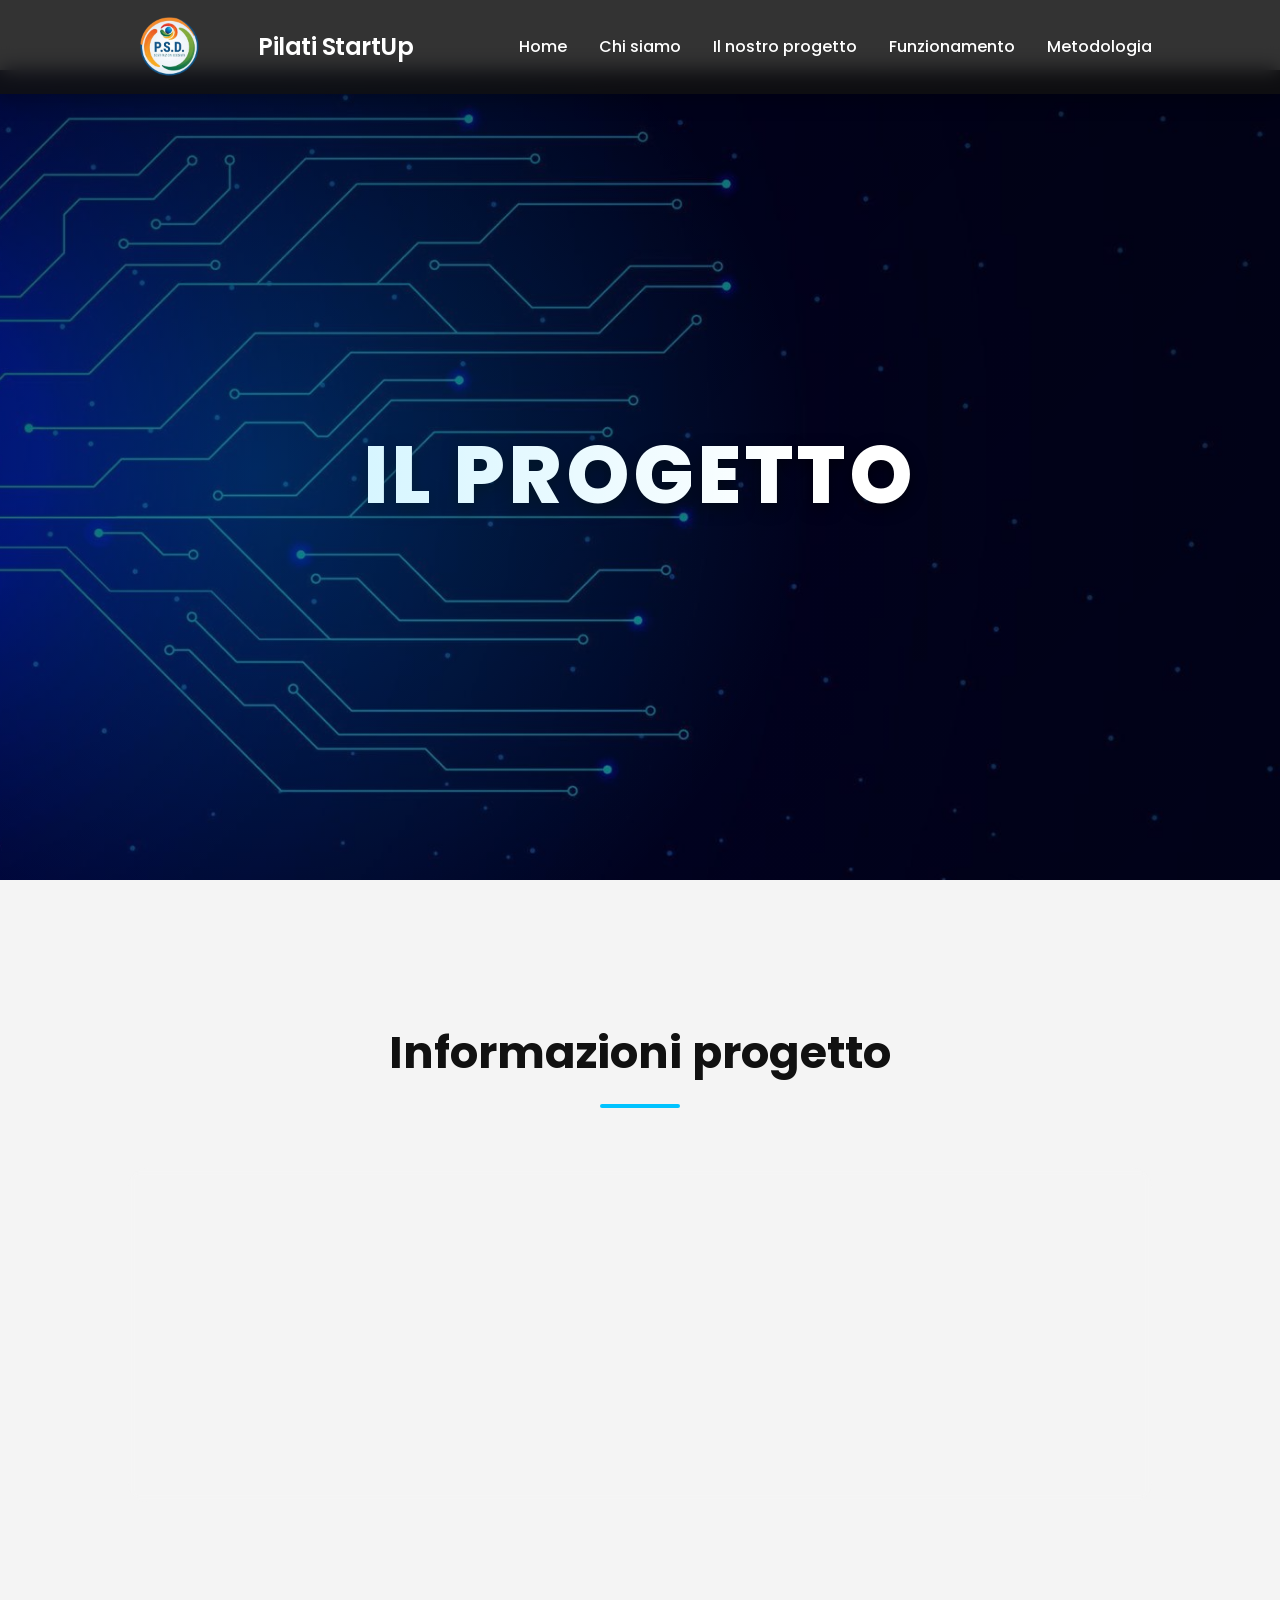
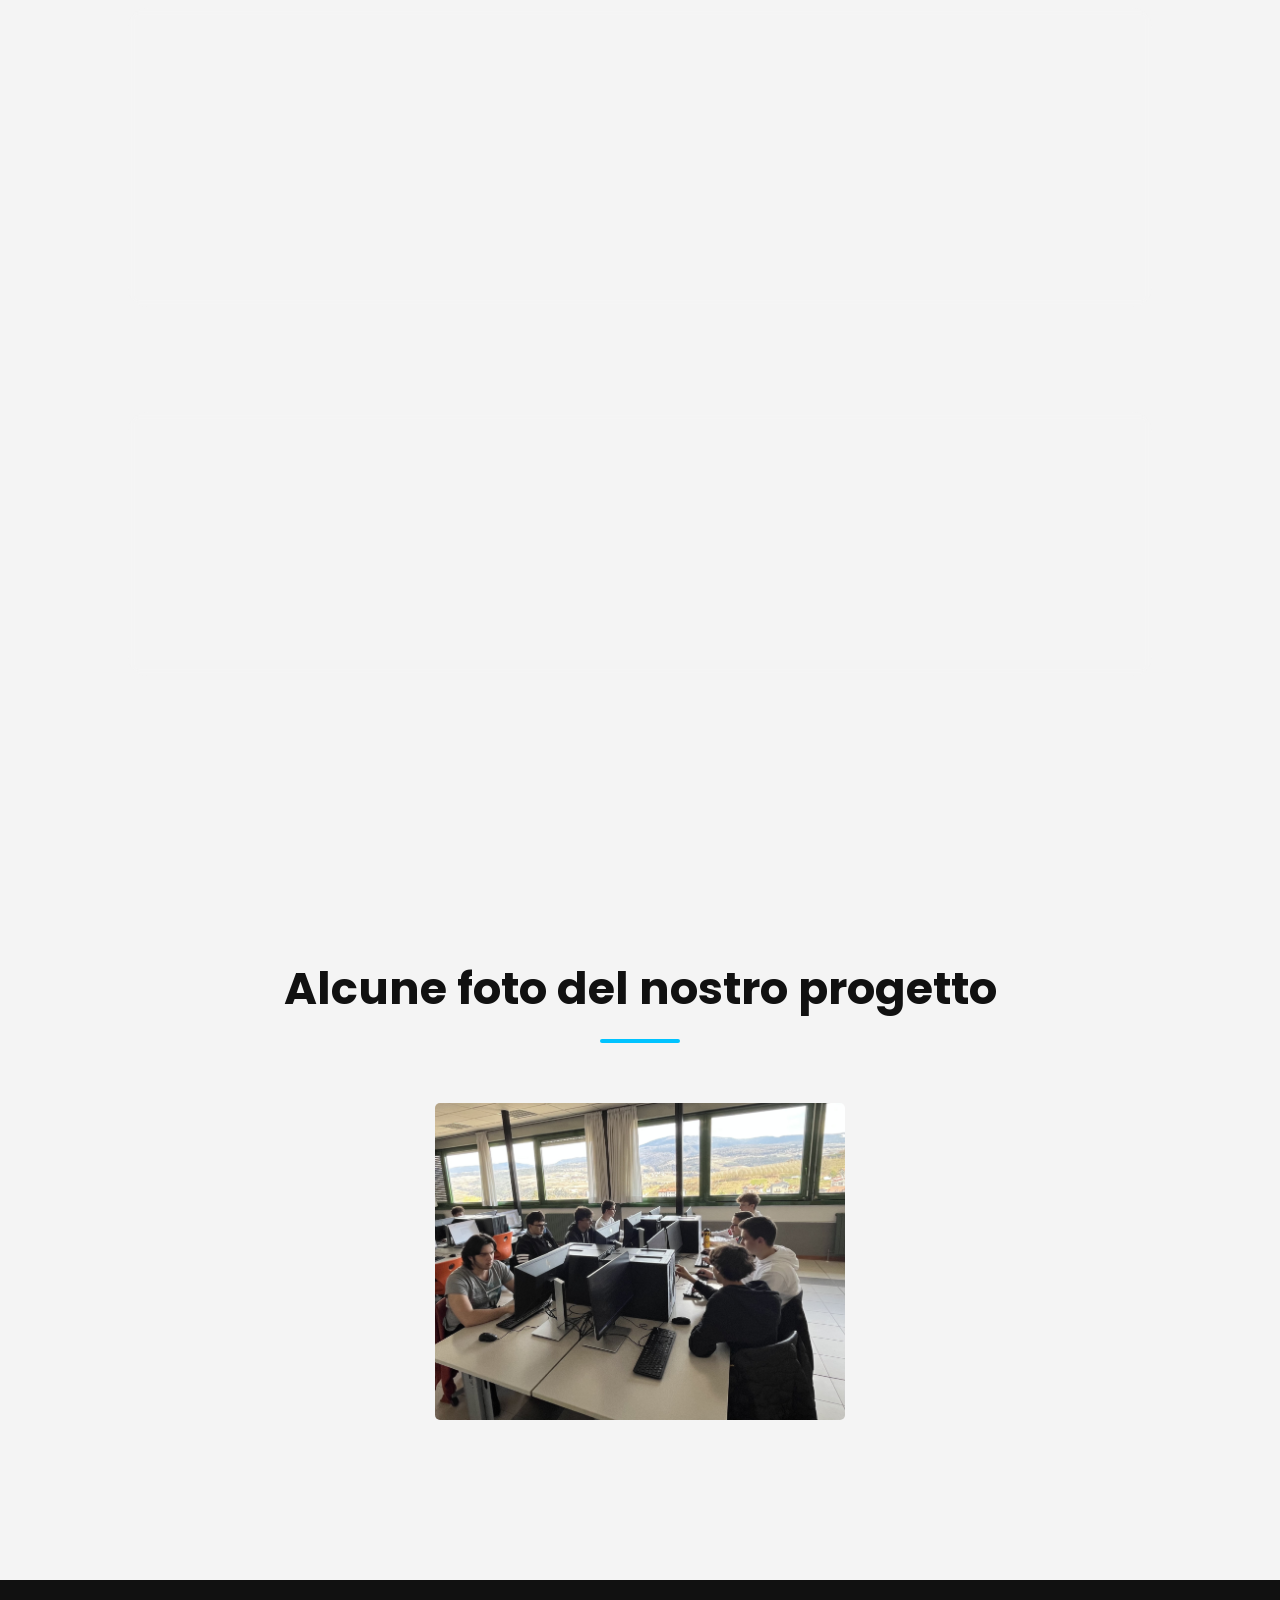
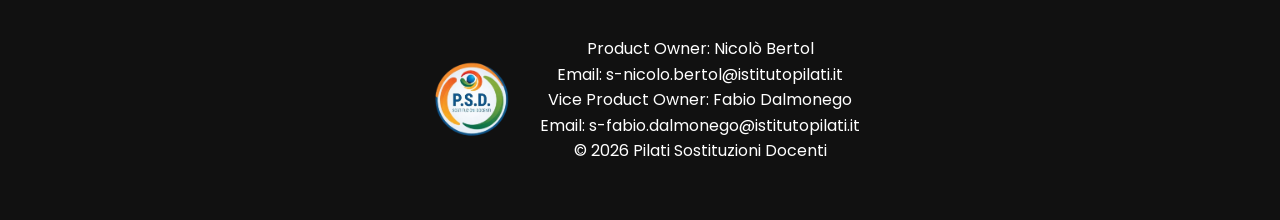
<file: Il Nostro Progetto.html>
<!DOCTYPE html>
<html lang="it">
<head>
<meta charset="UTF-8">
<meta name="viewport" content="width=device-width, initial-scale=1.0">
<link rel="stylesheet" href="stile.css">
<title>Il Nostro Progetto</title>
</head>

<body>
<nav>
        <!-- Checkbox -->
        <input type="checkbox" id="menu-toggle">

        <!-- Icona hamburger -->
        <label for="menu-toggle" class="menu-icon">☰</label>

        <div class="scritta">
            <img src="immagini/immagine5.png" class="logosito">
            <h1>Pilati StartUp</h1>
        </div>

        <ul class="menu">
            <li><a href="index.html">Home</a></li>
            <li><a href="chisiamo.html">Chi siamo</a></li>
            <li><a href="Il Nostro Progetto.html">Il nostro progetto</a></li>
            <li><a href="Funzionamento.html">Funzionamento</a></li>
            <li><a href="Metodologia di lavoro.html">Metodologia</a></li>
        </ul>
    </nav>



<div class="hero">
    <h1>IL PROGETTO</h1>
<div>



</div>
</div>




<section id="chi siamo">
<h2 class="section-title">Informazioni progetto</h2>




<div class="chi siamo">




<div class="card3">
<h3>A cosa serve?</h3>
<p>Il nostro progetto mira a sviluppare un’applicazione in C# dedicata alla gestione delle sostituzioni dei professori. 
Spesso, nelle scuole, le assenze improvvise creano confusione e ritardi nella comunicazione. 
L’app proposta vuole rendere il processo più semplice, veloce , migliorando l’organizzazione interna.
</p>
</div>
<br>


<div class="card3">
<h3>Funzione principale</h3>
<p>L’App per le sostituzioni serve a gestire rapidamente le assenze degli insegnanti, trovando automaticamente un sostituto disponibile. In questo modo, la scuola rimane organizzata.
</p>
</div>


<br>


<div class="card3">
<h3>Vantaggio</h3>
<p>Il principale vantaggio di questa applicazione è la semplicità con cui viene assegnata la sostituzione se un docente è assente.
</p>
</div>




</div>
</section>


    <section id="Il nostro Progetto">
        <h2 class="section-title">Alcune foto del nostro progetto</h2>

        <div class="container-img">
            <img src="immagini/fotocl7.jpg">
            
        </div>

    </section>


<footer>
    <div class="footer-content">
        <img src="immagini/immagine5.png" alt="Pilati SD" class="footer-img">
            <p>
                Product Owner: Nicolò Bertol<br>
                Email: s-nicolo.bertol@istitutopilati.it<br>
                Vice Product Owner: Fabio Dalmonego<br>
                Email: s-fabio.dalmonego@istitutopilati.it<br>
                © 2026 Pilati Sostituzioni Docenti
            </p>
    </div>
</footer>



</body>
</html>
</file>
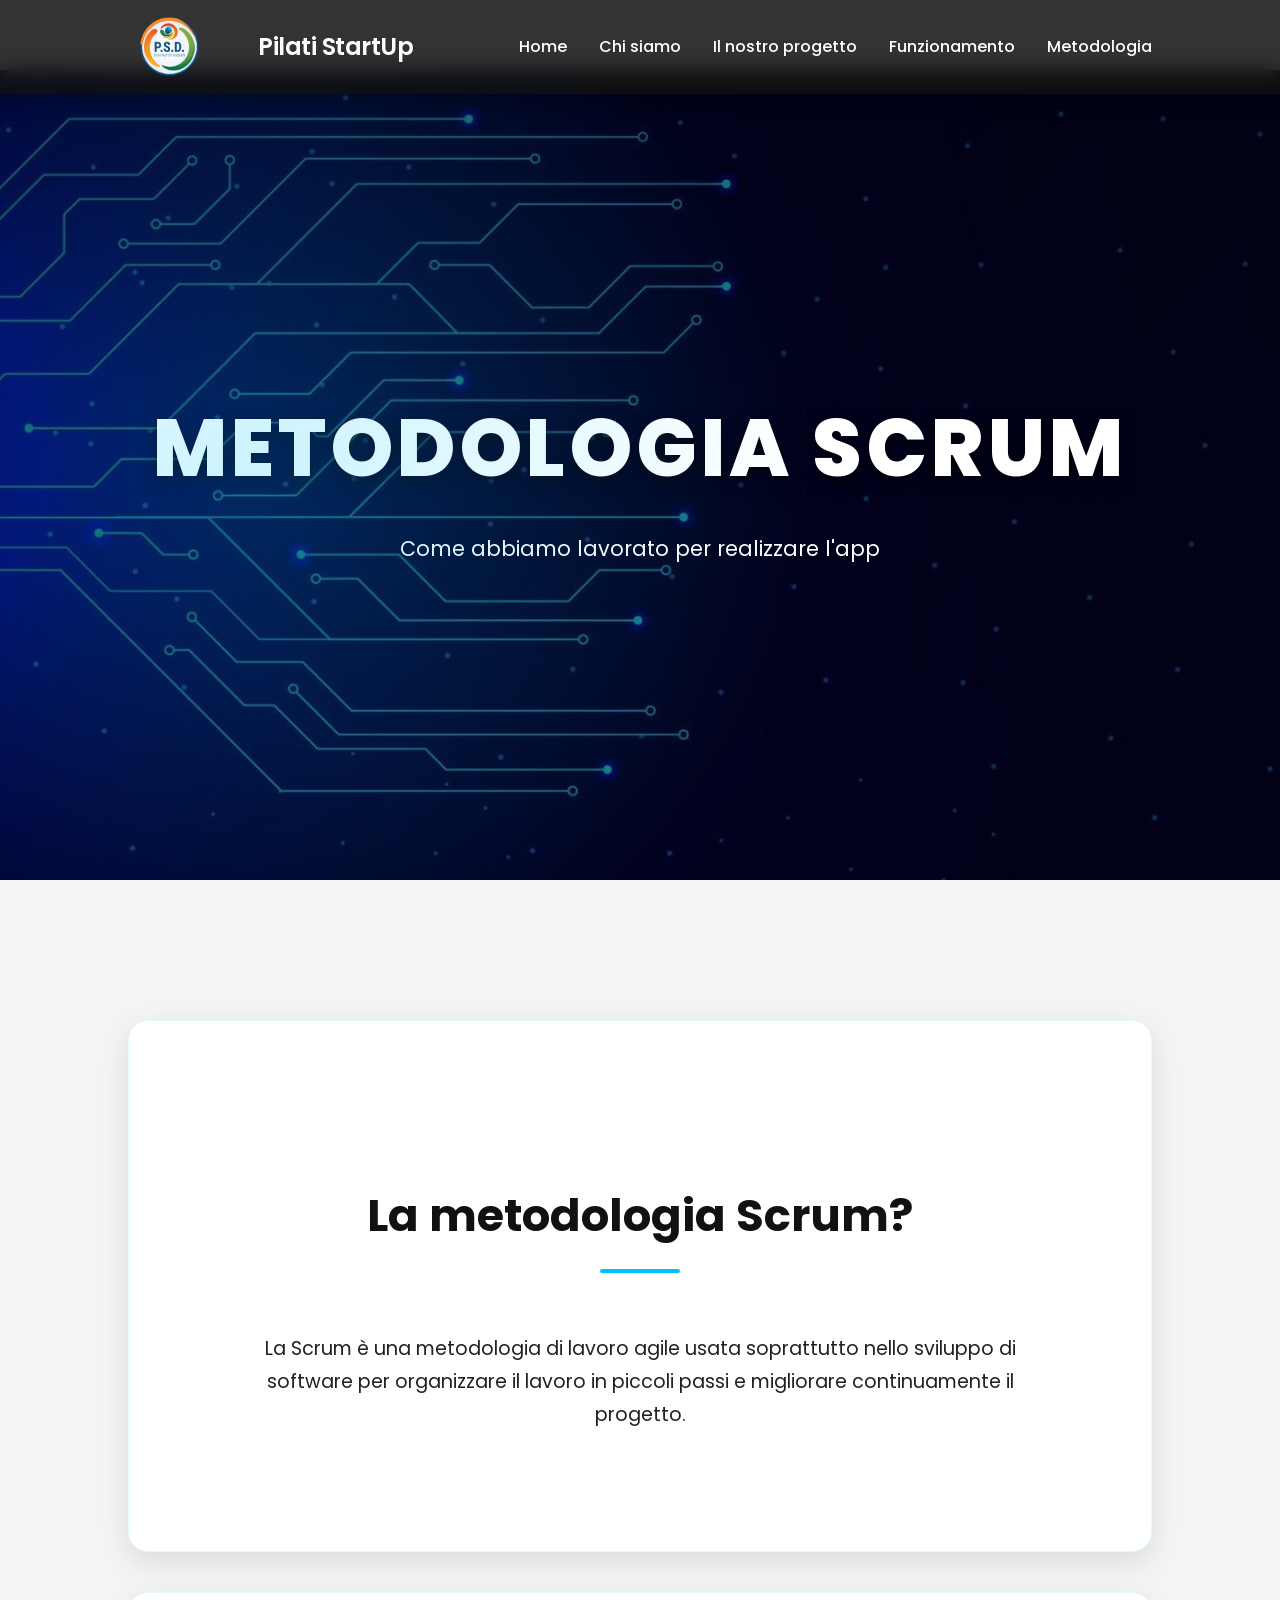
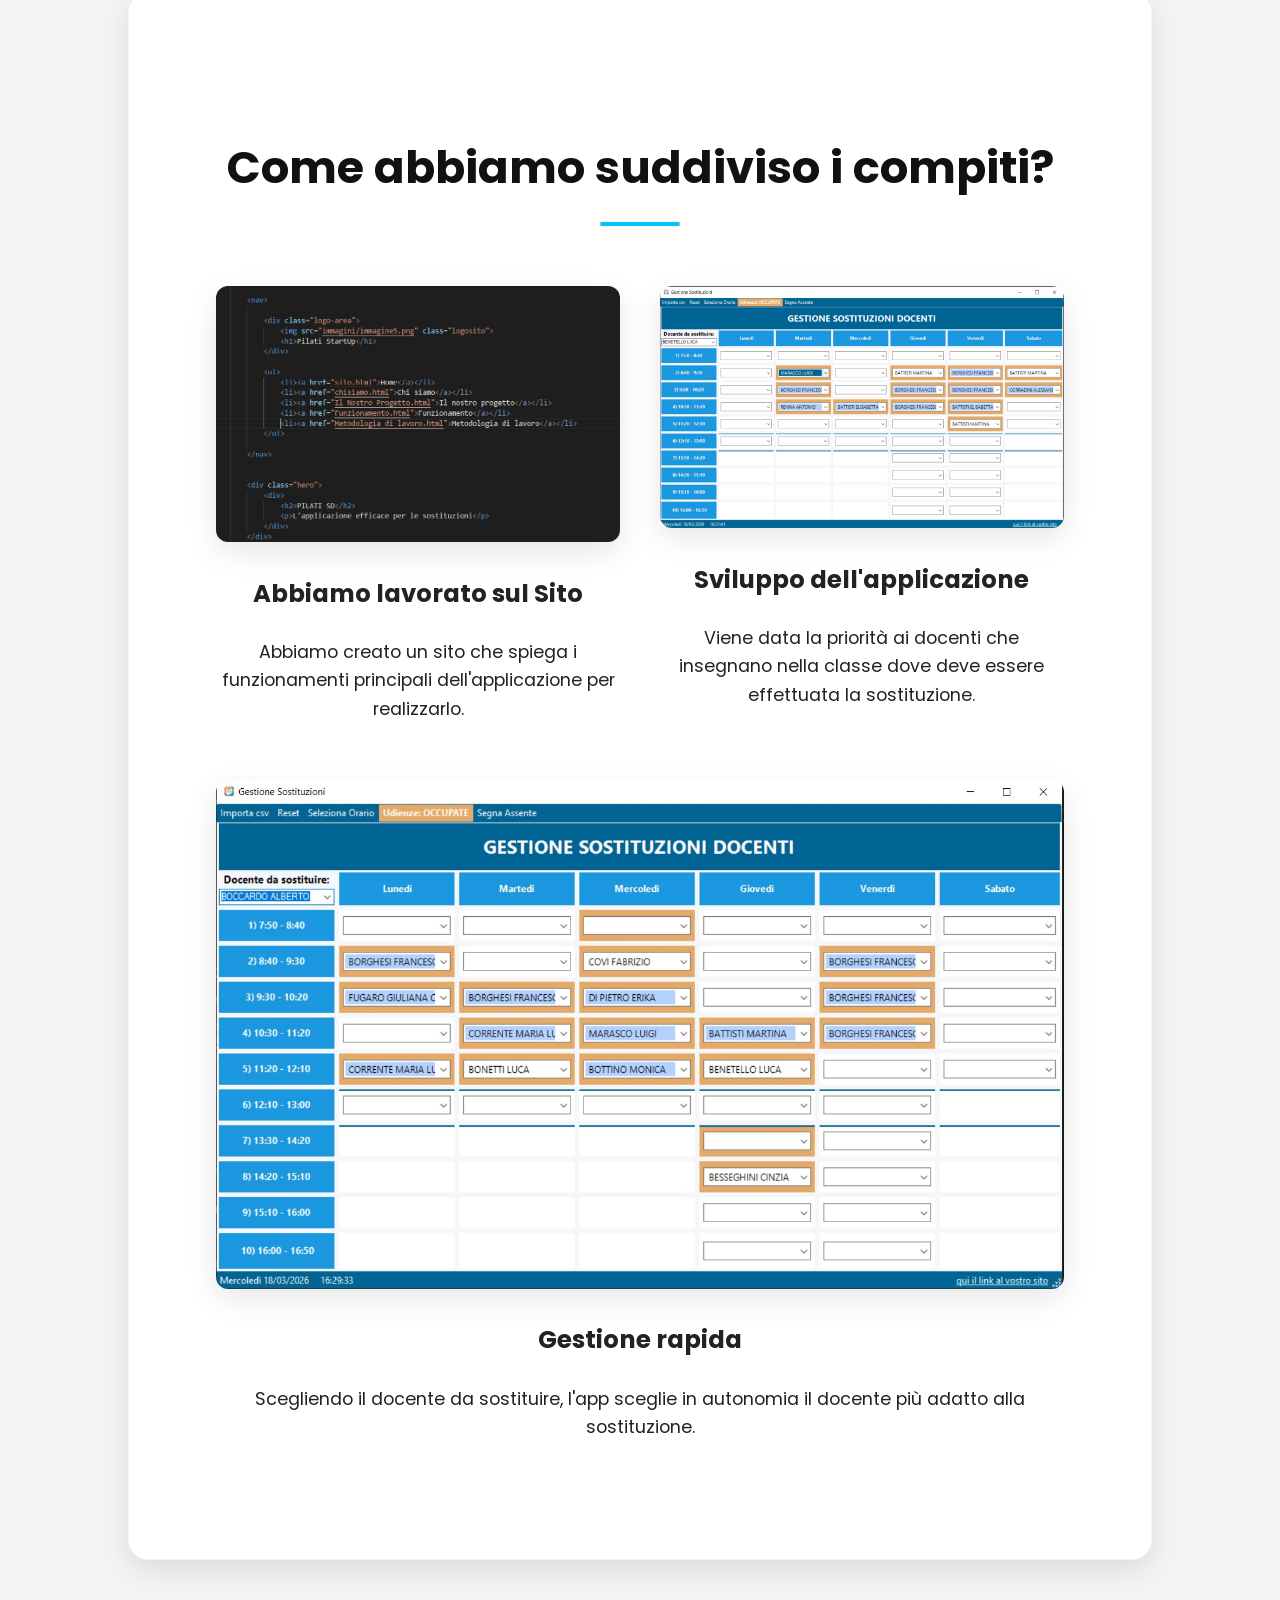
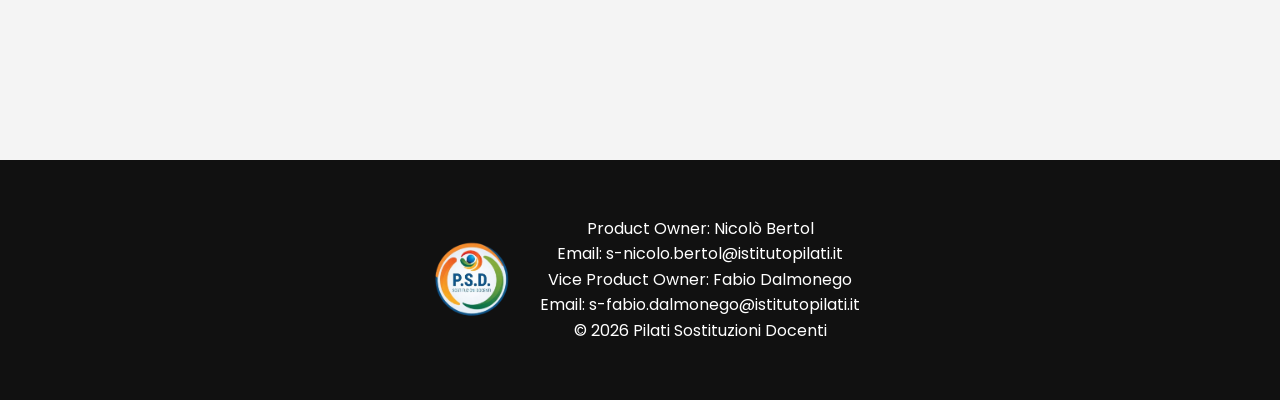
<file: Metodologia di lavoro.html>
<!DOCTYPE html>
<html lang="it">

<head>
    <meta charset="UTF-8">
    <meta name="viewport" content="width=device-width, initial-scale=1.0">
    <link rel="stylesheet" href="stile.css">
    <title>Metodologia di Lavoro</title>
</head>


<body>


<nav>
        <!-- Checkbox -->
        <input type="checkbox" id="menu-toggle">

        <!-- Icona hamburger -->
        <label for="menu-toggle" class="menu-icon">☰</label>

        <div class="scritta">
            <img src="immagini/immagine5.png" class="logosito">
            <h1>Pilati StartUp</h1>
        </div>

        <ul class="menu">
            <li><a href="index.html">Home</a></li>
            <li><a href="chisiamo.html">Chi siamo</a></li>
            <li><a href="Il Nostro Progetto.html">Il nostro progetto</a></li>
            <li><a href="Funzionamento.html">Funzionamento</a></li>
            <li><a href="Metodologia di lavoro.html">Metodologia</a></li>
        </ul>
    </nav>





    <div class="hero">
        <div>
            <h2>METODOLOGIA SCRUM</h2>
            <p>Come abbiamo lavorato per realizzare l'app</p>
        </div>
    </div>




    <section>

        <div class="card3">
        <!-- Sezione introduttiva -->
        <div style="text-align:center; padding:80px 10%; background:#ffffff;">
            <h2 class="section-title">La metodologia Scrum?</h2>
            <p style="font-size:1.2rem; max-width:900px; margin:auto;">
                La Scrum è una metodologia di lavoro agile usata soprattutto nello sviluppo di software per organizzare il lavoro in piccoli passi e migliorare continuamente il progetto.
            </p>
        </div>
        </div>




        
        <div class="card3">
        <div style="padding:60px 5%; text-align:center;">
            <h2 class="section-title">Come abbiamo suddiviso i compiti?</h2>

            <div style="
                    width:100%;
                    display:flex;
                    flex-wrap:wrap;
                    gap:40px;
                    justify-content:center;
                    ">

                <div style="flex:1 1 300px;">
                    <img src="immagini/screenSito.jpg" alt="Analisi orario docenti"
                        style="width:100%; border-radius:12px; box-shadow:var(--shadow);">
                    <h3 style="margin-top:20px;">Abbiamo lavorato sul Sito</h3>
                    <p style="font-size:1.1rem; line-height:1.6;">
                        Abbiamo creato un sito che spiega i funzionamenti principali dell'applicazione per realizzarlo.
                    </p>
                </div>

                <div style="flex:1 1 300px;">
                    <img src="immagini/piuadatto.jpg" alt="Priorità logica"
                        style="width:100%; border-radius:12px; box-shadow:var(--shadow);">
                    <h3 style="margin-top:20px;">Sviluppo dell'applicazione</h3>
                    <p style="font-size:1.1rem; line-height:1.6;">
                       Viene data la priorità ai docenti che insegnano nella classe dove deve essere effettuata la sostituzione.
                    </p>
                </div>

                <div style="flex:1 1 300px;">
                    <img src="immagini/Screenshot.jpg" alt="Risparmio tempo"
                        style="width:100%; border-radius:12px; box-shadow:var(--shadow);">
                    <h3 style="margin-top:20px;">Gestione rapida</h3>
                    <p style="font-size:1.1rem; line-height:1.6;">
                        Scegliendo il docente da sostituire, l'app sceglie in autonomia il docente più adatto alla sostituzione.
                    </p>
                </div>

            </div>
        </div>
        </div>

            </div>
        </div>
        </div>
    </section>


    <footer>
        <div class="footer-content">
            <img src="immagini/immagine5.png" alt="Pilati SD" class="footer-img">
            <p>
                Product Owner: Nicolò Bertol<br>
                Email: s-nicolo.bertol@istitutopilati.it<br>
                Vice Product Owner: Fabio Dalmonego<br>
                Email: s-fabio.dalmonego@istitutopilati.it<br>
                © 2026 Pilati Sostituzioni Docenti
            </p>
        </div>
    </footer>

</body>
</html>
</file>
<file: stile.css>
/* ==================== IMPORTAZIONE FONT MODERNO ==================== */
@import url('https://fonts.googleapis.com/css2?family=Poppins:wght@300;400;500;600;700;800&display=swap');

/* ==================== VARIABILI GLOBALI ==================== */
:root {
    --primary: #00c3ff;
    --dark: #111;
    --light: #f4f4f4;
    --shadow: 0 10px 30px rgba(0,0,0,0.1);
    --shadow-hover: 0 20px 40px rgba(0,0,0,0.2);
    --transition: all 0.3s ease;
    --border-radius: 20px;
    --spacing-section: 100px;   /* Distanza tra immagine e testo nelle sezioni */
    --spacing-card: 60px;        /* Distanza tra immagine e testo nelle card */
    --paragraph-margin: 1.5em;   /* Margine inferiore paragrafi */
}

/* ==================== RESET & BASE ==================== */
html {
    scroll-behavior: smooth;
}

body {
    font-family: 'Poppins', sans-serif;
    margin: 0;
    background: var(--light);
    color: #222;
    line-height: 1.6;
}

/* ==================== NAVBAR (GLASS EFFECT) ==================== */

/*MENU A TENDINA PER TELEFONO*/


/* Navbar allineata orizzontalmente */
nav {
  display: flex;
  align-items: center;
}

/* Nascondo checkbox */
#menu-toggle {
  display: none;
}

/* Hamburger */
.menu-icon {
  font-size: 30px;
  cursor: pointer;
  margin-right: 10px;
  display: none;
}

/* Logo + testo */
.scritta {
  display: flex;
  align-items: center;
  gap: 10px;
}

/* Mobile */
@media (max-width: 768px) {

  .menu-icon {
    display: flex;
  }

  .menu {
    display: none;
    flex-direction: column;
    position: absolute;
    top: 60px;
    left: 0;
    width: 100%;
    background: black;
  }

  #menu-toggle:checked ~ .menu {
    display: flex;
  }

  .menu li {
    padding: 15px;
    text-align: center;
  }
}

  nav ul li {
    text-align: center;
    padding: 10px 0;
  }


nav {
    background: rgba(17, 17, 17, 0.85);
    backdrop-filter: blur(10px);
    -webkit-backdrop-filter: blur(10px);
    color: white;
    display: flex;
    justify-content: space-between;
    align-items: center;
    padding: 15px 10%;
    position: fixed;
    width: 100%;
    top: 0;
    left: 0;
    box-sizing: border-box;
    z-index: 1000;
    box-shadow: 0 4px 20px rgba(0,0,0,0.3);
    transition: var(--transition);
}

nav:hover {
    background: rgba(17, 17, 17, 0.95);
}

nav h1 {
    margin: 0;
    font-size: 1.5rem;
    font-weight: 600;
    letter-spacing: -0.5px;
}
.scritta{
    display: flex;
    align-items: center;
    gap: 50px;
}

nav ul {
    list-style: none;
    display: flex;
    gap: 2rem;
    margin: 0;
    padding: 0;
}

nav a {
    color: white;
    text-decoration: none;
    font-weight: 500;
    position: relative;
    padding-bottom: 5px;
}

nav a::after {
    content: '';
    position: absolute;
    bottom: 0;
    left: 0;
    width: 0;
    height: 2px;
    background: var(--primary);
    transition: var(--transition);
}

nav a:hover {
    color: var(--primary);
}

nav a:hover::after {
    width: 100%;
}

.logosito {
    width: 80px;
}

.header-logo {
    max-width: 75px;
    height: auto;
}

/* ==================== HERO CON PARALLAX E TESTO ANIMATO ==================== */
.hero {
    width: 100%;
    height: 90vh;
    margin-top: 70px;
    background: linear-gradient(135deg, rgba(0,0,0,0.6), rgba(0,0,0,0.4)), url("immagini/immagine7.jfif") center/cover fixed;
    display: flex;
    align-items: center;
    justify-content: center;
    text-align: center;
    color: white;
    position: relative;
    overflow: hidden;
}

.hero::before {
    content: '';
    position: absolute;
    top: 0;
    left: 0;
    width: 100%;
    height: 100%;
    background: radial-gradient(circle at 20% 50%, rgba(0,195,255,0.2), transparent 50%);
    animation: pulseGlow 6s infinite alternate;
}

@keyframes pulseGlow {
    0% { opacity: 0.3; transform: scale(1); }
    100% { opacity: 0.7; transform: scale(1.1); }
}

.hero h1, .hero h2 {
    font-size: clamp(2.5rem, 10vw, 5rem);
    letter-spacing: 4px;
    font-weight: 800;
    text-transform: uppercase;
    text-shadow: 0 5px 15px rgba(0,0,0,0.6);
    margin: 0;
    animation: fadeInUp 1.2s ease-out;
}

.hero h2 {
    animation-delay: 0.2s;
}

.hero p {
    font-size: 1.3rem;
    max-width: 700px;
    margin: 20px auto 0;
    animation: fadeInUp 1.4s ease-out;
}

@keyframes fadeInUp {
    from { opacity: 0; transform: translateY(30px); }
    to { opacity: 1; transform: translateY(0); }
}

/* ==================== SLIDER HOME (SCORREVOLE, SENZA HOVER SULLE IMMAGINI) ==================== */
.slider {
    width: 100%;
    overflow: hidden;
    box-shadow: var(--shadow);
    margin: 0 auto;
    background: var(--light);
    position: relative;
}

.slides {
    display: flex;
    white-space: nowrap;
    animation: scroll 15s linear infinite;
    will-change: transform;
}

.slides img {
    width: auto;
    height: 600px;
    margin-right: 10px;
    vertical-align: middle;
    border-radius: 10px;
}

@keyframes scroll {
    0% { transform: translateX(0); }
    100% { transform: translateX(-50%); }
}

/* ==================== SEZIONI GENERALI ==================== */
section {
    padding: 100px 10%;
    background: var(--light);
}

.section-title {
    text-align: center;
    margin-bottom: 60px;
    font-size: clamp(2rem, 5vw, 2.8rem);
    font-weight: 700;
    color: var(--dark);
    position: relative;
}

.section-title::after {
    content: '';
    display: block;
    width: 80px;
    height: 4px;
    background: var(--primary);
    margin: 15px auto 0;
    border-radius: 2px;
}

.section {
    display: flex;
    align-items: center;
    justify-content: center;
    gap: var(--spacing-section);
    padding: 40px 0;
    max-width: 1400px;
    margin: 50px auto;
    flex-wrap: wrap;
}
.section{
    gap: 40px;
    margin: 50px auto;
    padding: 20px 0;
}

.section img {
    width: 425px; 
    max-width: 100%;
    border-radius: var(--border-radius);
    box-shadow: var(--shadow);
}

.reverse {
    flex-direction: row-reverse;
}

/* ==================== CARD MODERNE (IMMAGINI SENZA EFFETTI) ==================== */
.card {
    background: white;
    padding: 40px;
    border-radius: var(--border-radius);
    box-shadow: var(--shadow);
    max-width: 900px;
    display: flex;
    align-items: center;
    gap: var(--spacing-card);
    transition: var(--transition);
    border: 1px solid rgba(255,255,255,0.2);
}

.card:hover {
    transform: translateY(-15px) scale(1.01);
    box-shadow: var(--shadow-hover);
}

.card img {
    width: 300px;
    border-radius: 15px;
}

.card h3 {
    margin-top: 0;
    font-size: 2rem;
    color: var(--dark);
    margin-bottom: 0.5em; /* Aggiunto spazio sotto il titolo */
}

.text {
    flex: 1;
    max-width: 650px;
}

.text p {
    font-size: 1.2rem;
    line-height: 1.8;
    color: #444;
    margin-bottom: var(--paragraph-margin); /* Distanza tra paragrafi */
}

.text p:last-child {
    margin-bottom: 0; /* Rimuove margine inferiore dall'ultimo paragrafo */
}

.card3 {
    background: white;
    padding: 40px;
    border-radius: var(--border-radius);
    box-shadow: var(--shadow);
    max-width: 1200px;
    margin: 40px auto;
    text-align: center;
    font-size: 1.3rem;
    line-height: 1.7;
    transition: var(--transition);
    border: 1px solid rgba(0,195,255,0.1);
    backdrop-filter: blur(5px);
}

.card3:hover {
    transform: translateY(-10px) scale(1.02);
    box-shadow: var(--shadow-hover);
    border-color: var(--primary);
}

.grid-passi{
    display:grid;
    grid-template-columns: repeat(2, 1fr);
    gap:60px;
    max-width:1100px;
    margin:auto;
}

.card5 {
    background: white;
    padding: 30px;
    border-radius: 20px;
    box-shadow: var(--shadow);
    text-align: center;
    transition: var(--transition);
    margin-bottom: 60px; /* spazio verticale tra le card */
}

.card5:hover {
    transform: translateY(-10px);
    box-shadow: var(--shadow-hover);
}

.card5 img{
    width:100%;
    max-width:450px;
    height:auto;
    border-radius:12px;
    margin-top:20px;
}

.card5 p{
    font-size:1.2rem;
}

/* terza card centrata sotto */
.card5-central{
    grid-column: span 2;
    justify-self:center;
    max-width:500px;
}

/* GRID PASSO PER PASSO - RESPONSIVE */
@media (max-width: 768px) {
    .grid-passi {
        grid-template-columns: 1fr; /* una colonna su mobile */
        gap: 30px; /* riduce lo spazio tra le card */
        padding: 0 10px;
    }

    .card5-central {
        grid-column: auto; /* la card centrale prende 1 colonna */
        max-width: 100%;
    }
}

/* ==================== SERVIZI (CARD FLUTTUANTI) ==================== */
.servizi {
    display: flex;
    flex-wrap: wrap;
    gap: 30px;
    justify-content: center;
}

.card1, .card2 {
    background: white;
    padding: 35px 30px;
    border-radius: var(--border-radius);
    box-shadow: var(--shadow);
    max-width: 350px;
    flex: 1 1 300px;
    text-align: center;
    font-size: 1.2rem;
    transition: var(--transition);
    border-bottom: 4px solid transparent;
    animation: float 5s infinite ease-in-out;
}



.card1:hover, .card2:hover {
    transform: translateY(-15px);
    box-shadow: var(--shadow-hover);
    border-bottom-color: var(--primary);
}

@keyframes float {
    0% { transform: translateY(0); }
    50% { transform: translateY(-10px); }
    100% { transform: translateY(0); }
}

/* ==================== MAPPA (IMMAGINE STATICA) ==================== */
#luogo {
    margin-top: 60px;
    text-align: center;
}

#luogo h1 {
    font-size: clamp(1.8rem, 4vw, 2.5rem);
    margin-bottom: 15px;
}

#luogo p {
    font-size: 1.2rem;
    max-width: 800px;
    margin: 0 auto var(--paragraph-margin); /* Margine inferiore per i paragrafi */
}

#luogo p:last-of-type {
    margin-bottom: 0;
}

.cav {
    margin-top: 40px;
    display: flex;
    justify-content: center;
}

.cav img {
    width: 900px;
    max-width: 100%;
    border-radius: 15px;
    box-shadow: var(--shadow);
}

/* ==================== GALLERIA PROGETTO (IMMAGINI STATICHE) ==================== */
.container-img {
    display: flex;
    justify-content: center;
    flex-wrap: wrap;
    gap: 20px;
}

.container-img img {
    max-width: 40%;
    height: auto;
    border-radius: 5px;
}

/* ==================== FOOTER ==================== */
footer {
    background: var(--dark);
    color: white;
    text-align: center;
    padding: 40px 0;
    margin-top: 60px;
}

.footer-content {
    display: flex;
    align-items: center;
    justify-content: center;
    gap: 20px;
    flex-wrap: wrap;
}

.footer-img {
    max-width: 100px;
    height: auto;
}





/* ==================== RESPONSIVE (MOBILE-FIRST MIGLIORATO) ==================== */
@media (max-width: 768px) {
    nav {
        flex-direction: column;
        gap: 10px;
        padding: 15px 5%;
    }

    nav ul {
        flex-direction: column;
        align-items: center;
        gap: 1rem;
    }

    .hero {
        height: 70vh;
        background-attachment: scroll;
    }

    .hero h1, .hero h2 {
        font-size: 2.5rem;
        letter-spacing: 2px;
    }

    .hero p {
        font-size: 1rem;
    }

    .slides img {
        height: 200px;
    }

    section {
        padding: 60px 5%;
    }

    .section {
        gap: 40px; /* Riduciamo il gap su mobile */
    }

    .card {
        flex-direction: column;
        text-align: center;
        padding: 30px 20px;
        gap: 30px; /* Gap ridotto su mobile */
    }

    .card img {
        width: 100%;
        max-width: 300px;
    }

    .container-img img {
        max-width: 100%;
    }

    #luogo h1 {
        font-size: 1.8rem;
    }

    #luogo p {
        font-size: 1rem;
    }

    .cav img {
        max-width: 100%;
    }
    
}
</file>
